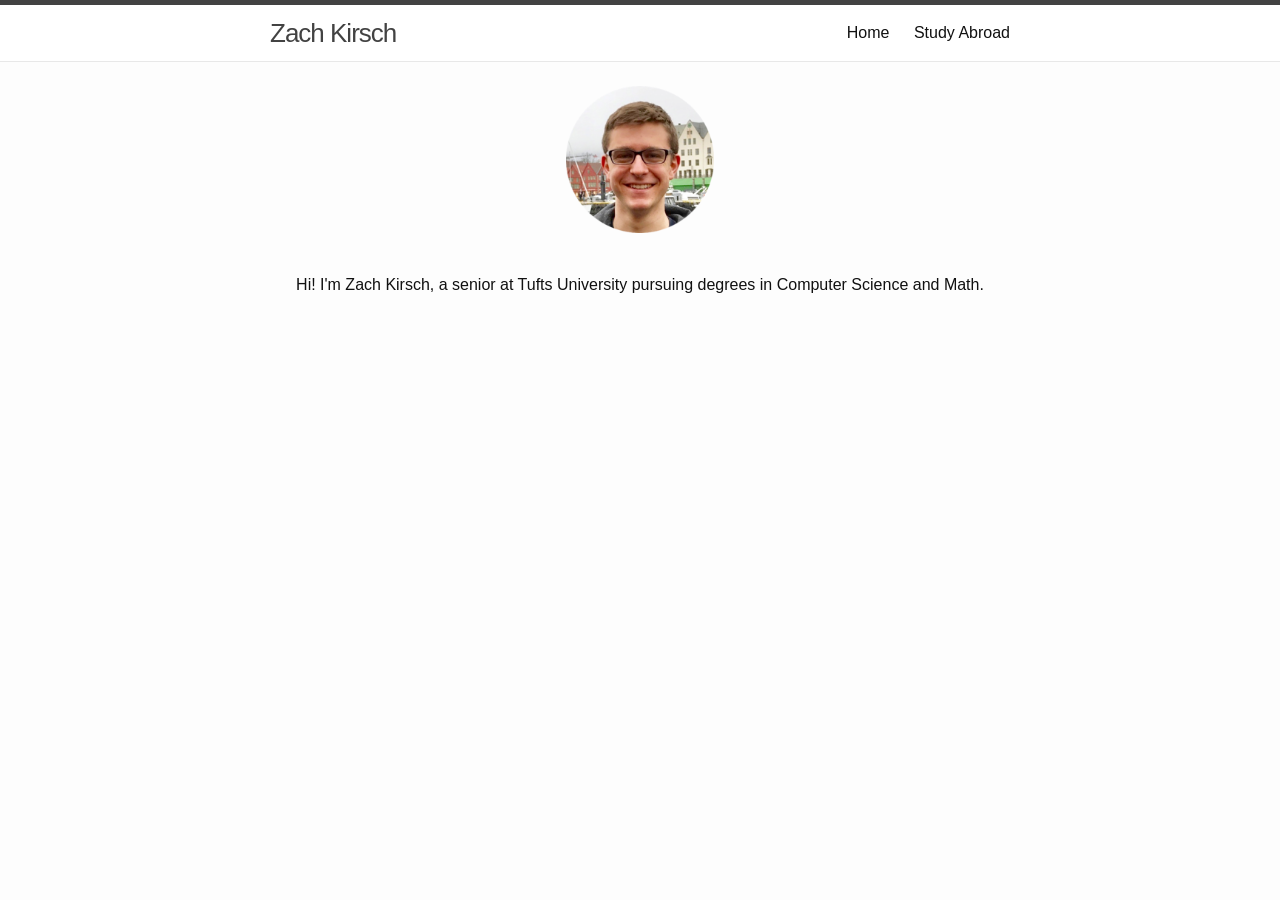
<file: index.html>
<!DOCTYPE html>
<html lang="en">

  <head>
  <meta charset="utf-8">
  <meta http-equiv="X-UA-Compatible" content="IE=edge">
  <meta name="viewport" content="width=device-width, initial-scale=1">

  <title>Zach Kirsch</title>
  <meta name="description" content="">

  <link rel="stylesheet" href="/assets/main.css">
  
  <link rel="canonical" href="http://zachkirsch.com/">
  <link rel="alternate" type="application/rss+xml" title="Zach Kirsch" href="/feed.xml">

  <link rel="shortcut icon" type="image/ico" href="/favicon.ico">

  
</head>


  <body>

    <header class="site-header" role="banner">

  <div class="wrapper">

    <a class="site-title" href="/">Zach Kirsch</a>

    <nav class="site-nav">
      <span class="menu-icon" onclick="void(0)">
        <svg viewBox="0 0 18 15" width="18px" height="15px">
          <path fill="#424242" d="M18,1.484c0,0.82-0.665,1.484-1.484,1.484H1.484C0.665,2.969,0,2.304,0,1.484l0,0C0,0.665,0.665,0,1.484,0 h15.031C17.335,0,18,0.665,18,1.484L18,1.484z"/>
          <path fill="#424242" d="M18,7.516C18,8.335,17.335,9,16.516,9H1.484C0.665,9,0,8.335,0,7.516l0,0c0-0.82,0.665-1.484,1.484-1.484 h15.031C17.335,6.031,18,6.696,18,7.516L18,7.516z"/>
          <path fill="#424242" d="M18,13.516C18,14.335,17.335,15,16.516,15H1.484C0.665,15,0,14.335,0,13.516l0,0 c0-0.82,0.665-1.484,1.484-1.484h15.031C17.335,12.031,18,12.696,18,13.516L18,13.516z"/>
        </svg>
      </span>

      <div class="trigger" onclick="void(0)">
        
        
          
        
          
        
          
        
          
          <a class="page-link" href="/">Home</a>
          
        
          
          <a class="page-link" href="/abroad/">Study Abroad</a>
          
        
        <!--
        <a class="page-link" href="/assets/zach-kirsch-resume.pdf" target="_blank">Resume</a>
        -->
      </div>
    </nav>

  </div>

</header>


    <main class="page-content" aria-label="Content">
      <div class="wrapper">
        <div id="home">

  <img id="profile" src="/assets/me.png" alt="profile">

  <p id="intro" class="center">
    Hi! I'm Zach Kirsch, a senior at Tufts University pursuing degrees in
    Computer Science and Math.
  </p>

</div>

      </div>
    </main>

    
      <script>
  (function(i,s,o,g,r,a,m){i['GoogleAnalyticsObject']=r;i[r]=i[r]||function(){
  (i[r].q=i[r].q||[]).push(arguments)},i[r].l=1*new Date();a=s.createElement(o),
  m=s.getElementsByTagName(o)[0];a.async=1;a.src=g;m.parentNode.insertBefore(a,m)
  })(window,document,'script','https://www.google-analytics.com/analytics.js','ga');

  ga('create', 'UA-64032257-1', 'auto');
  ga('send', 'pageview');

</script>

    
  </body>

  

</html>
</file>
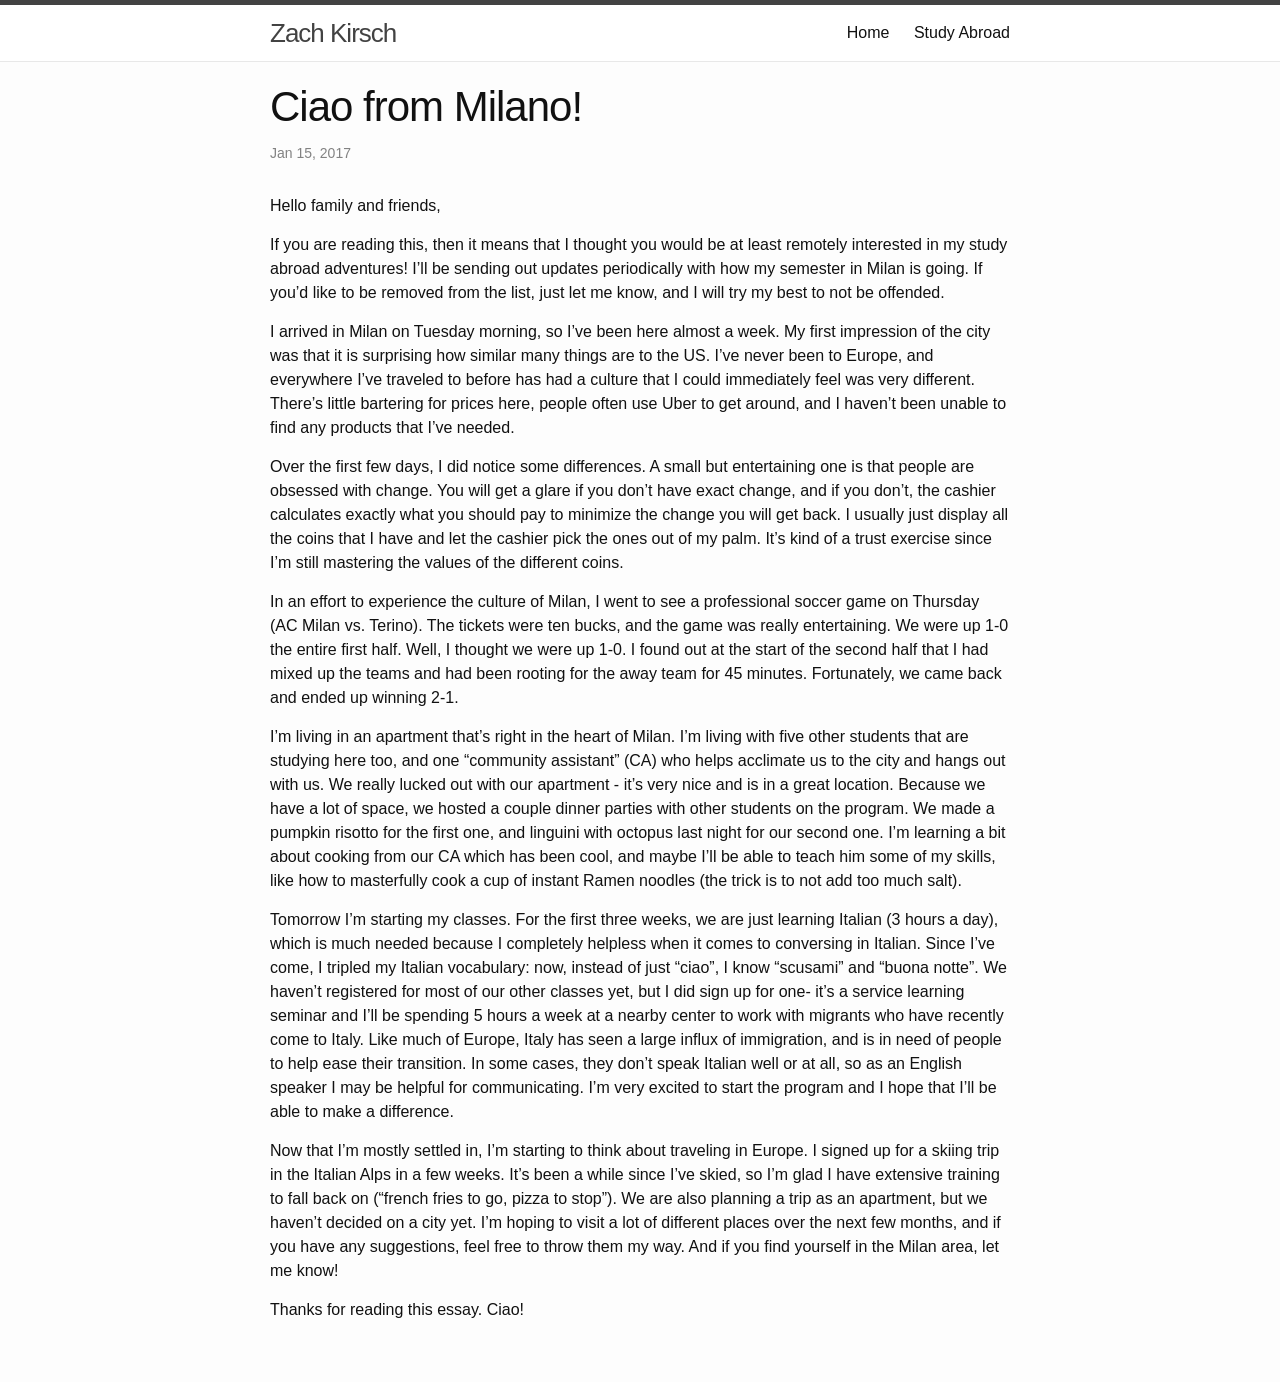
<file: abroad update/2017/01/15/ciao-from-milano.html>
<!DOCTYPE html>
<html lang="en">

  <head>
  <meta charset="utf-8">
  <meta http-equiv="X-UA-Compatible" content="IE=edge">
  <meta name="viewport" content="width=device-width, initial-scale=1">

  <title>Ciao from Milano!</title>
  <meta name="description" content="Hello family and friends,">

  <link rel="stylesheet" href="/assets/main.css">
  
  <link rel="canonical" href="http://zachkirsch.com/abroad%20update/2017/01/15/ciao-from-milano.html">
  <link rel="alternate" type="application/rss+xml" title="Zach Kirsch" href="/feed.xml">

  <link rel="shortcut icon" type="image/ico" href="/favicon.ico">

  
</head>


  <body>

    <header class="site-header" role="banner">

  <div class="wrapper">

    <a class="site-title" href="/">Zach Kirsch</a>

    <nav class="site-nav">
      <span class="menu-icon" onclick="void(0)">
        <svg viewBox="0 0 18 15" width="18px" height="15px">
          <path fill="#424242" d="M18,1.484c0,0.82-0.665,1.484-1.484,1.484H1.484C0.665,2.969,0,2.304,0,1.484l0,0C0,0.665,0.665,0,1.484,0 h15.031C17.335,0,18,0.665,18,1.484L18,1.484z"/>
          <path fill="#424242" d="M18,7.516C18,8.335,17.335,9,16.516,9H1.484C0.665,9,0,8.335,0,7.516l0,0c0-0.82,0.665-1.484,1.484-1.484 h15.031C17.335,6.031,18,6.696,18,7.516L18,7.516z"/>
          <path fill="#424242" d="M18,13.516C18,14.335,17.335,15,16.516,15H1.484C0.665,15,0,14.335,0,13.516l0,0 c0-0.82,0.665-1.484,1.484-1.484h15.031C17.335,12.031,18,12.696,18,13.516L18,13.516z"/>
        </svg>
      </span>

      <div class="trigger" onclick="void(0)">
        
        
          
        
          
        
          
        
          
          <a class="page-link" href="/">Home</a>
          
        
          
          <a class="page-link" href="/abroad/">Study Abroad</a>
          
        
        <!--
        <a class="page-link" href="/assets/zach-kirsch-resume.pdf" target="_blank">Resume</a>
        -->
      </div>
    </nav>

  </div>

</header>


    <main class="page-content" aria-label="Content">
      <div class="wrapper">
        <article class="post" itemscope itemtype="http://schema.org/BlogPosting">

  <header class="post-header">
    <h1 class="post-title" itemprop="name headline">Ciao from Milano!</h1>
    <p class="post-meta"><time datetime="2017-01-15T20:35:41-05:00" itemprop="datePublished">Jan 15, 2017</time></p>
  </header>

  <div class="post-content" itemprop="articleBody">
    <p>Hello family and friends,</p>

<p>If you are reading this, then it means that I thought you would be at least
remotely interested in my study abroad adventures! I’ll be sending out updates
periodically with how my semester in Milan is going. If you’d like to be
removed from the list, just let me know, and I will try my best to not be
offended.</p>

<p>I arrived in Milan on Tuesday morning, so I’ve been here almost a week. My
first impression of the city was that it is surprising how similar many things
are to the US. I’ve never been to Europe, and everywhere I’ve traveled to
before has had a culture that I could immediately feel was very different.
There’s little bartering for prices here, people often use Uber to get around,
and I haven’t been unable to find any products that I’ve needed.</p>

<p>Over the first few days, I did notice some differences. A small but
entertaining one is that people are obsessed with change. You will get a glare
if you don’t have exact change, and if you don’t, the cashier calculates
exactly what you should pay to minimize the change you will get back. I
usually just display all the coins that I have and let the cashier pick the
ones out of my palm. It’s kind of a trust exercise since I’m still mastering
the values of the different coins.</p>

<p>In an effort to experience the culture of Milan, I went to see a professional
soccer game on Thursday (AC Milan vs. Terino). The tickets were ten bucks, and
the game was really entertaining. We were up 1-0 the entire first half. Well,
I thought we were up 1-0. I found out at the start of the second half that I
had mixed up the teams and had been rooting for the away team for 45 minutes.
Fortunately, we came back and ended up winning 2-1.</p>

<p>I’m living in an apartment that’s right in the heart of Milan. I’m living with
five other students that are studying here too, and one “community
assistant” (CA) who helps acclimate us to the city and hangs out with us. We
really lucked out with our apartment - it’s very nice and is in a great
location. Because we have a lot of space, we hosted a couple dinner parties
with other students on the program. We made a pumpkin risotto for the first
one, and linguini with octopus last night for our second one. I’m learning a
bit about cooking from our CA which has been cool, and maybe I’ll be able to
teach him some of my skills, like how to masterfully cook a cup of instant
Ramen noodles (the trick is to not add too much salt).</p>

<p>Tomorrow I’m starting my classes. For the first three weeks, we are just
learning Italian (3 hours a day), which is much needed because I completely
helpless when it comes to conversing in Italian. Since I’ve come, I tripled my
Italian vocabulary: now, instead of just “ciao”, I know “scusami” and “buona
notte”. We haven’t registered for most of our other classes yet, but I did
sign up for one- it’s a service learning seminar and I’ll be spending 5 hours
a week at a nearby center to work with migrants who have recently come to
Italy. Like much of Europe, Italy has seen a large influx of immigration, and
is in need of people to help ease their transition. In some cases, they don’t
speak Italian well or at all, so as an English speaker I may be helpful for
communicating. I’m very excited to start the program and I hope that I’ll be
able to make a difference.</p>

<p>Now that I’m mostly settled in, I’m starting to think about traveling in
Europe. I signed up for a skiing trip in the Italian Alps in a few weeks. It’s
been a while since I’ve skied, so I’m glad I have extensive training to fall
back on (“french fries to go, pizza to stop”). We are also planning a trip as
an apartment, but we haven’t decided on a city yet. I’m hoping to visit a lot
of different places over the next few months, and if you have any suggestions,
feel free to throw them my way. And if you find yourself in the Milan area,
let me know!</p>

<p>Thanks for reading this essay. Ciao!</p>

  </div>

  
</article>

      </div>
    </main>

    
      <script>
  (function(i,s,o,g,r,a,m){i['GoogleAnalyticsObject']=r;i[r]=i[r]||function(){
  (i[r].q=i[r].q||[]).push(arguments)},i[r].l=1*new Date();a=s.createElement(o),
  m=s.getElementsByTagName(o)[0];a.async=1;a.src=g;m.parentNode.insertBefore(a,m)
  })(window,document,'script','https://www.google-analytics.com/analytics.js','ga');

  ga('create', 'UA-64032257-1', 'auto');
  ga('send', 'pageview');

</script>

    
  </body>

  

</html>
</file>
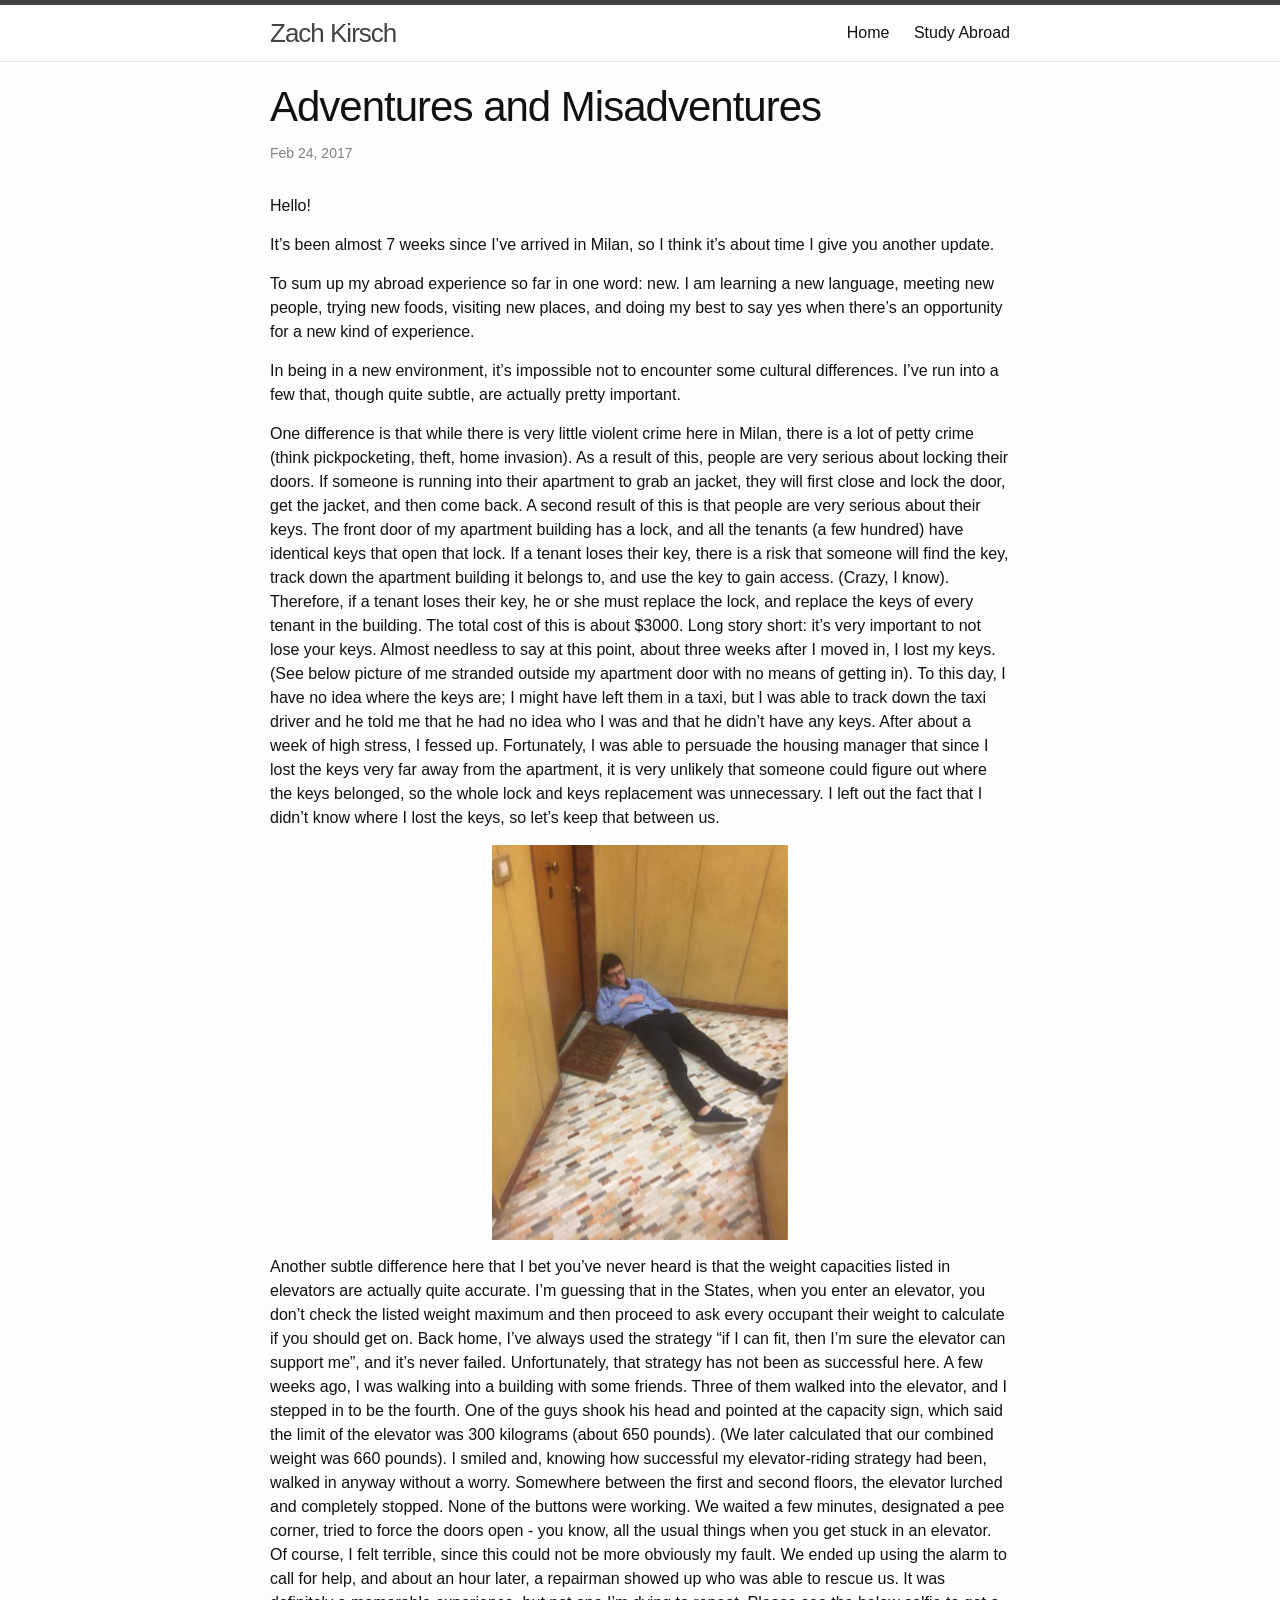
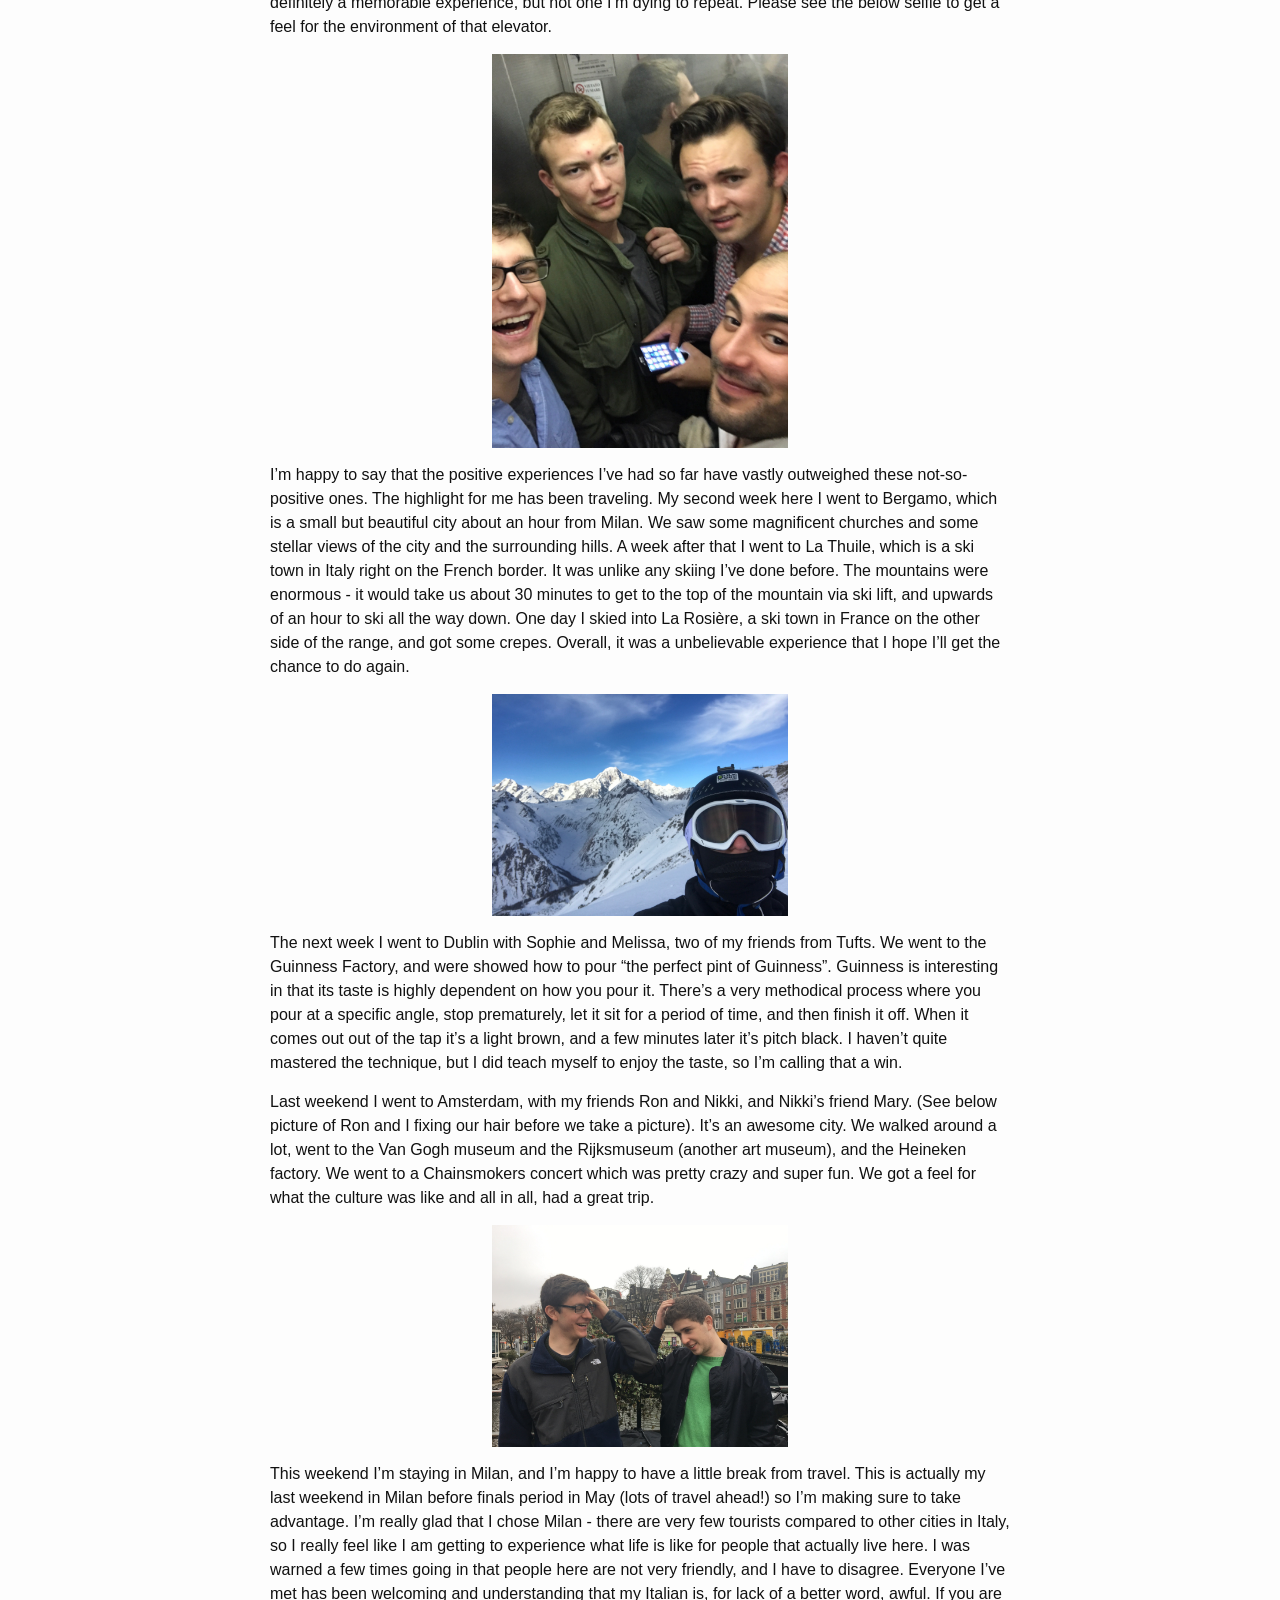
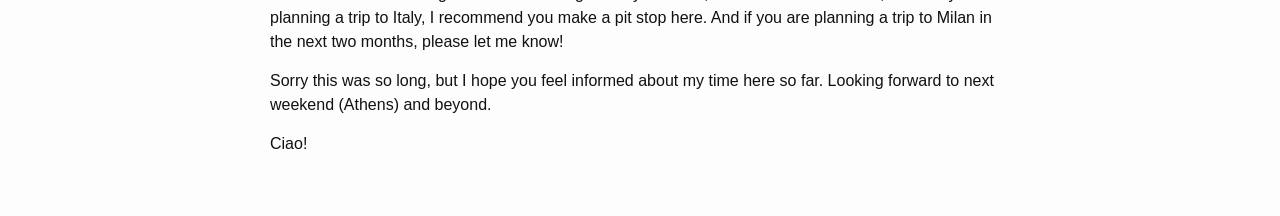
<file: abroad update/2017/02/24/adventures-and-misadventures.html>
<!DOCTYPE html>
<html lang="en">

  <head>
  <meta charset="utf-8">
  <meta http-equiv="X-UA-Compatible" content="IE=edge">
  <meta name="viewport" content="width=device-width, initial-scale=1">

  <title>Adventures and Misadventures</title>
  <meta name="description" content="Hello!">

  <link rel="stylesheet" href="/assets/main.css">
  
  <link rel="canonical" href="http://zachkirsch.com/abroad%20update/2017/02/24/adventures-and-misadventures.html">
  <link rel="alternate" type="application/rss+xml" title="Zach Kirsch" href="/feed.xml">

  <link rel="shortcut icon" type="image/ico" href="/favicon.ico">

  
</head>


  <body>

    <header class="site-header" role="banner">

  <div class="wrapper">

    <a class="site-title" href="/">Zach Kirsch</a>

    <nav class="site-nav">
      <span class="menu-icon" onclick="void(0)">
        <svg viewBox="0 0 18 15" width="18px" height="15px">
          <path fill="#424242" d="M18,1.484c0,0.82-0.665,1.484-1.484,1.484H1.484C0.665,2.969,0,2.304,0,1.484l0,0C0,0.665,0.665,0,1.484,0 h15.031C17.335,0,18,0.665,18,1.484L18,1.484z"/>
          <path fill="#424242" d="M18,7.516C18,8.335,17.335,9,16.516,9H1.484C0.665,9,0,8.335,0,7.516l0,0c0-0.82,0.665-1.484,1.484-1.484 h15.031C17.335,6.031,18,6.696,18,7.516L18,7.516z"/>
          <path fill="#424242" d="M18,13.516C18,14.335,17.335,15,16.516,15H1.484C0.665,15,0,14.335,0,13.516l0,0 c0-0.82,0.665-1.484,1.484-1.484h15.031C17.335,12.031,18,12.696,18,13.516L18,13.516z"/>
        </svg>
      </span>

      <div class="trigger" onclick="void(0)">
        
        
          
        
          
        
          
        
          
          <a class="page-link" href="/">Home</a>
          
        
          
          <a class="page-link" href="/abroad/">Study Abroad</a>
          
        
        <!--
        <a class="page-link" href="/assets/zach-kirsch-resume.pdf" target="_blank">Resume</a>
        -->
      </div>
    </nav>

  </div>

</header>


    <main class="page-content" aria-label="Content">
      <div class="wrapper">
        <article class="post" itemscope itemtype="http://schema.org/BlogPosting">

  <header class="post-header">
    <h1 class="post-title" itemprop="name headline">Adventures and Misadventures</h1>
    <p class="post-meta"><time datetime="2017-02-24T18:36:29-05:00" itemprop="datePublished">Feb 24, 2017</time></p>
  </header>

  <div class="post-content" itemprop="articleBody">
    <p>Hello!</p>

<p>It’s been almost 7 weeks since I’ve arrived in Milan, so I think it’s about
time I give you another update.</p>

<p>To sum up my abroad experience so far in one word: new. I am learning a new
language, meeting new people, trying new foods, visiting new places, and doing
my best to say yes when there’s an opportunity for a new kind of experience.</p>

<p>In being in a new environment, it’s impossible not to encounter some cultural
differences. I’ve run into a few that, though quite subtle, are actually pretty
important.</p>

<p>One difference is that while there is very little violent crime here in Milan,
there is a lot of petty crime (think pickpocketing, theft, home invasion). As a
result of this, people are very serious about locking their doors. If someone
is running into their apartment to grab an jacket, they will first close and
lock the door, get the jacket, and then come back. A second result of this is
that people are very serious about their keys. The front door of my apartment
building has a lock, and all the tenants (a few hundred) have identical keys
that open that lock. If a tenant loses their key, there is a risk that someone
will find the key, track down the apartment building it belongs to, and use the
key to gain access. (Crazy, I know). Therefore, if a tenant loses their key, he
or she must replace the lock, and replace the keys of every tenant in the
building. The total cost of this is about $3000. Long story short: it’s very
important to not lose your keys. Almost needless to say at this point, about
three weeks after I moved in, I lost my keys. (See below picture of me
stranded outside my apartment door with no means of getting in). To this day, I
have no idea where the keys are; I might have left them in a taxi, but I was
able to track down the taxi driver and he told me that he had no idea who I was
and that he didn’t have any keys. After about a week of high stress, I fessed
up. Fortunately, I was able to persuade the housing manager that since I lost
the keys very far away from the apartment, it is very unlikely that someone
could figure out where the keys belonged, so the whole lock and keys
replacement was unnecessary. I left out the fact that I didn’t know where I
lost the keys, so let’s keep that between us.</p>

<p><img src="/assets/blog/img/1 - Keyless in Milan.jpg" alt="Keyless in Milan" /></p>

<p>Another subtle difference here that I bet you’ve never heard is that the weight
capacities listed in elevators are actually quite accurate. I’m guessing that
in the States, when you enter an elevator, you don’t check the listed weight
maximum and then proceed to ask every occupant their weight to calculate if you
should get on. Back home, I’ve always used the strategy “if I can fit, then I’m
sure the elevator can support me”, and it’s never failed. Unfortunately, that
strategy has not been as successful here. A few weeks ago, I was walking into a
building with some friends. Three of them walked into the elevator, and I
stepped in to be the fourth. One of the guys shook his head and pointed at the
capacity sign, which said the limit of the elevator was 300 kilograms (about
650 pounds). (We later calculated that our combined weight was 660 pounds). I
smiled and, knowing how successful my elevator-riding strategy had been, walked
in anyway without a worry. Somewhere between the first and second floors, the
elevator lurched and completely stopped. None of the buttons were working. We
waited a few minutes, designated a pee corner, tried to force the doors open -
you know, all the usual things when you get stuck in an elevator. Of course, I
felt terrible, since this could not be more obviously my fault. We ended up
using the alarm to call for help, and about an hour later, a repairman showed
up who was able to rescue us. It was definitely a memorable experience, but not
one I’m dying to repeat. Please see the below selfie to get a feel for the
environment of that elevator.</p>

<p><img src="/assets/blog/img/2 - A happy group in the elevator.jpg" alt="A happy group in the elevator" /></p>

<p>I’m happy to say that the positive experiences I’ve had so far have vastly
outweighed these not-so-positive ones. The highlight for me has been traveling.
My second week here I went to Bergamo, which is a small but beautiful city
about an hour from Milan. We saw some magnificent churches and some stellar
views of the city and the surrounding hills. A week after that I went to La
Thuile, which is a ski town in Italy right on the French border. It was unlike
any skiing I’ve done before. The mountains were enormous - it would take us
about 30 minutes to get to the top of the mountain via ski lift, and upwards of
an hour to ski all the way down. One day I skied into La Rosière, a ski town in
France on the other side of the range, and got some crepes. Overall, it was a
unbelievable experience that I hope I’ll get the chance to do again.</p>

<p><img src="/assets/blog/img/3 - That's me in the picture I swear.jpg" alt="That's me in the picture I swear" /></p>

<p>The next week I went to Dublin with Sophie and Melissa, two of my friends from
Tufts. We went to the Guinness Factory, and were showed how to pour “the
perfect pint of Guinness”. Guinness is interesting in that its taste is highly
dependent on how you pour it. There’s a very methodical process where you pour
at a specific angle, stop prematurely, let it sit for a period of time, and
then finish it off. When it comes out out of the tap it’s a light brown, and a
few minutes later it’s pitch black. I haven’t quite mastered the technique, but
I did teach myself to enjoy the taste, so I’m calling that a win.</p>

<p>Last weekend I went to Amsterdam, with my friends Ron and Nikki, and Nikki’s
friend Mary. (See below picture of Ron and I fixing our hair before we take
a picture). It’s an awesome city. We walked around a lot, went to the Van Gogh
museum and the Rijksmuseum (another art museum), and the Heineken factory. We
went to a Chainsmokers concert which was pretty crazy and super fun. We got a
feel for what the culture was like and all in all, had a great trip.</p>

<p><img src="/assets/blog/img/4 - Pre-shot hair check.jpg" alt="Pre-shot hair check" /></p>

<p>This weekend I’m staying in Milan, and I’m happy to have a little break from
travel. This is actually my last weekend in Milan before finals period in May
(lots of travel ahead!) so I’m making sure to take advantage. I’m really glad
that I chose Milan - there are very few tourists compared to other cities in
Italy, so I really feel like I am getting to experience what life is like for
people that actually live here. I was warned a few times going in that people
here are not very friendly, and I have to disagree. Everyone I’ve met has been
welcoming and understanding that my Italian is, for lack of a better word,
awful. If you are planning a trip to Italy, I recommend you make a pit stop
here. And if you are planning a trip to Milan in the next two months, please
let me know!</p>

<p>Sorry this was so long, but I hope you feel informed about my time here so far.
Looking forward to next weekend (Athens) and beyond.</p>

<p>Ciao!</p>

  </div>

  
</article>

      </div>
    </main>

    
      <script>
  (function(i,s,o,g,r,a,m){i['GoogleAnalyticsObject']=r;i[r]=i[r]||function(){
  (i[r].q=i[r].q||[]).push(arguments)},i[r].l=1*new Date();a=s.createElement(o),
  m=s.getElementsByTagName(o)[0];a.async=1;a.src=g;m.parentNode.insertBefore(a,m)
  })(window,document,'script','https://www.google-analytics.com/analytics.js','ga');

  ga('create', 'UA-64032257-1', 'auto');
  ga('send', 'pageview');

</script>

    
  </body>

  

</html>
</file>
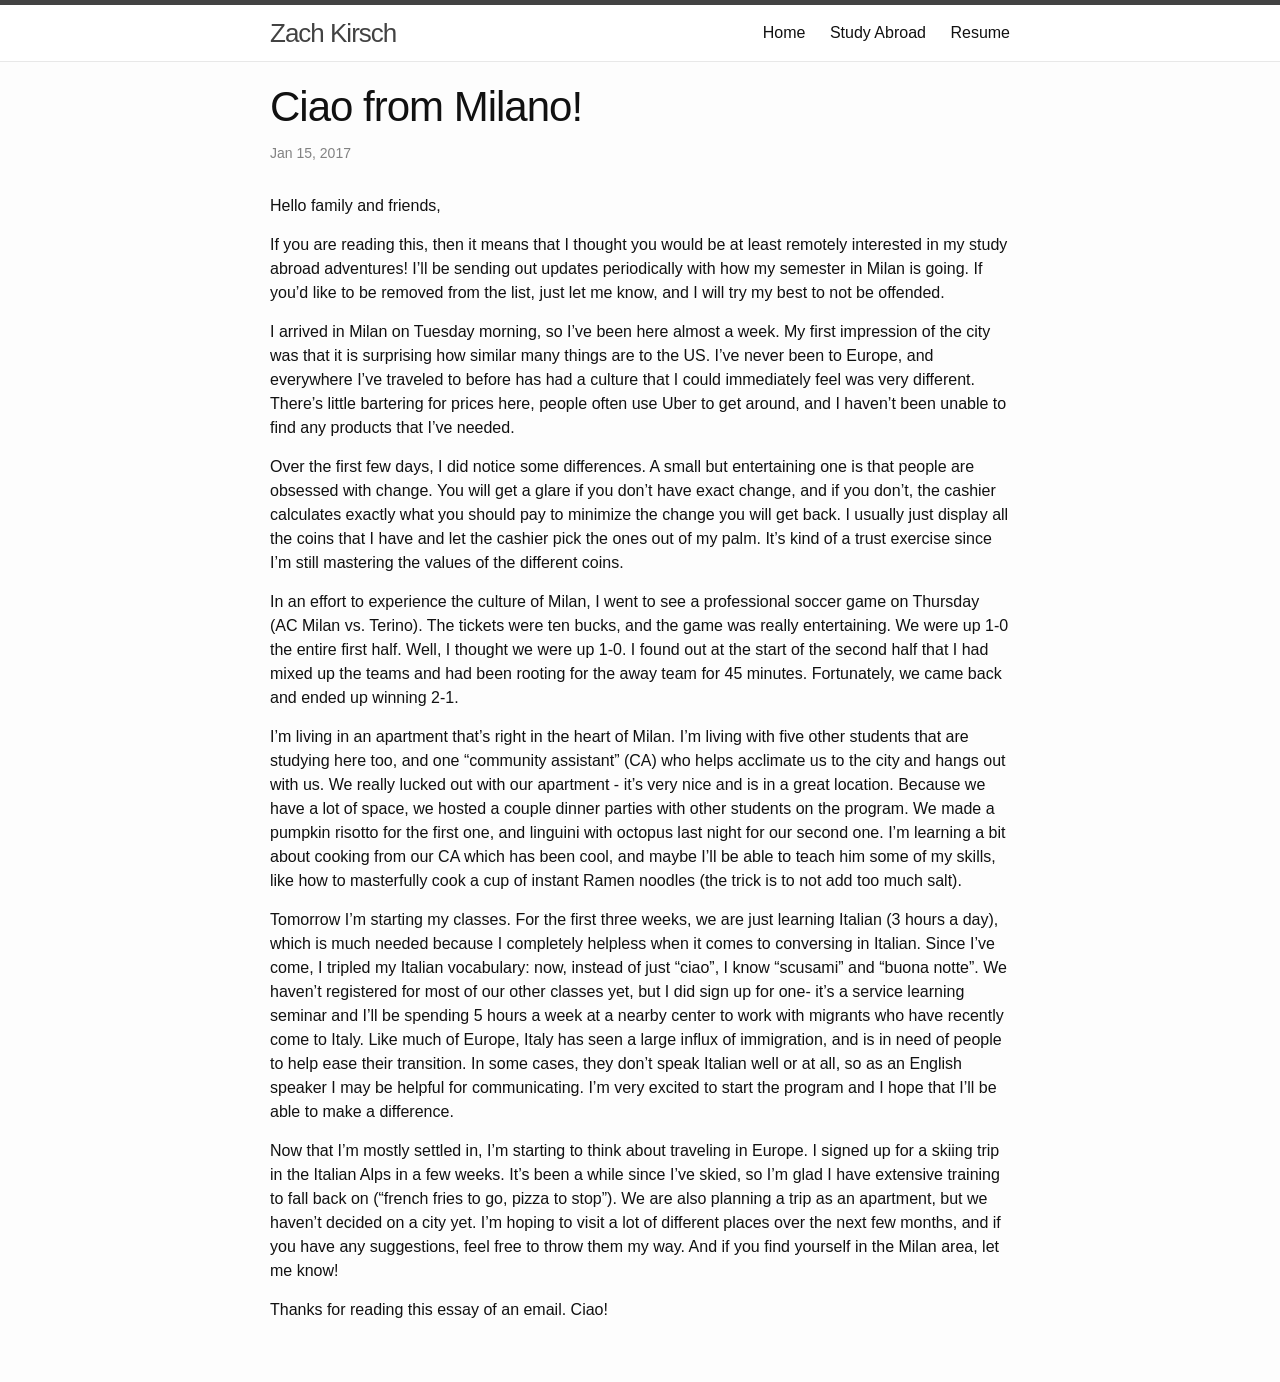
<file: e-list/2017/01/15/ciao-from-milano.html>
<!DOCTYPE html>
<html lang="en">

  <head>
  <meta charset="utf-8">
  <meta http-equiv="X-UA-Compatible" content="IE=edge">
  <meta name="viewport" content="width=device-width, initial-scale=1">

  <title>Ciao from Milano!</title>
  <meta name="description" content="Hello family and friends,">

  <link rel="stylesheet" href="/assets/main.css">
  
  <link rel="canonical" href="http://zachkirsch.com/e-list/2017/01/15/ciao-from-milano.html">
  <link rel="alternate" type="application/rss+xml" title="Zach Kirsch" href="/feed.xml">

  <link rel="shortcut icon" type="image/ico" href="/favicon.ico">

  
</head>


  <body>

    <header class="site-header" role="banner">

  <div class="wrapper">

    <a class="site-title" href="/">Zach Kirsch</a>

    <nav class="site-nav">
      <span class="menu-icon" onclick="void(0)">
        <svg viewBox="0 0 18 15" width="18px" height="15px">
          <path fill="#424242" d="M18,1.484c0,0.82-0.665,1.484-1.484,1.484H1.484C0.665,2.969,0,2.304,0,1.484l0,0C0,0.665,0.665,0,1.484,0 h15.031C17.335,0,18,0.665,18,1.484L18,1.484z"/>
          <path fill="#424242" d="M18,7.516C18,8.335,17.335,9,16.516,9H1.484C0.665,9,0,8.335,0,7.516l0,0c0-0.82,0.665-1.484,1.484-1.484 h15.031C17.335,6.031,18,6.696,18,7.516L18,7.516z"/>
          <path fill="#424242" d="M18,13.516C18,14.335,17.335,15,16.516,15H1.484C0.665,15,0,14.335,0,13.516l0,0 c0-0.82,0.665-1.484,1.484-1.484h15.031C17.335,12.031,18,12.696,18,13.516L18,13.516z"/>
        </svg>
      </span>

      <div class="trigger" onclick="void(0)">
        
        
          
        
          
        
          
        
          
          <a class="page-link" href="/">Home</a>
          
        
          
          <a class="page-link" href="/abroad/">Study Abroad</a>
          
        
        <a class="page-link" href="/assets/zach-kirsch-resume.pdf" target="_blank">Resume</a>
      </div>
    </nav>

  </div>

</header>


    <main class="page-content" aria-label="Content">
      <div class="wrapper">
        <article class="post" itemscope itemtype="http://schema.org/BlogPosting">

  <header class="post-header">
    <h1 class="post-title" itemprop="name headline">Ciao from Milano!</h1>
    <p class="post-meta"><time datetime="2017-01-15T20:35:41-05:00" itemprop="datePublished">Jan 15, 2017</time></p>
  </header>

  <div class="post-content" itemprop="articleBody">
    <p>Hello family and friends,</p>

<p>If you are reading this, then it means that I thought you would be at least
remotely interested in my study abroad adventures! I’ll be sending out updates
periodically with how my semester in Milan is going. If you’d like to be
removed from the list, just let me know, and I will try my best to not be
offended.</p>

<p>I arrived in Milan on Tuesday morning, so I’ve been here almost a week. My
first impression of the city was that it is surprising how similar many things
are to the US. I’ve never been to Europe, and everywhere I’ve traveled to
before has had a culture that I could immediately feel was very different.
There’s little bartering for prices here, people often use Uber to get around,
and I haven’t been unable to find any products that I’ve needed.</p>

<p>Over the first few days, I did notice some differences. A small but
entertaining one is that people are obsessed with change. You will get a glare
if you don’t have exact change, and if you don’t, the cashier calculates
exactly what you should pay to minimize the change you will get back. I
usually just display all the coins that I have and let the cashier pick the
ones out of my palm. It’s kind of a trust exercise since I’m still mastering
the values of the different coins.</p>

<p>In an effort to experience the culture of Milan, I went to see a professional
soccer game on Thursday (AC Milan vs. Terino). The tickets were ten bucks, and
the game was really entertaining. We were up 1-0 the entire first half. Well,
I thought we were up 1-0. I found out at the start of the second half that I
had mixed up the teams and had been rooting for the away team for 45 minutes.
Fortunately, we came back and ended up winning 2-1.</p>

<p>I’m living in an apartment that’s right in the heart of Milan. I’m living with
five other students that are studying here too, and one “community
assistant” (CA) who helps acclimate us to the city and hangs out with us. We
really lucked out with our apartment - it’s very nice and is in a great
location. Because we have a lot of space, we hosted a couple dinner parties
with other students on the program. We made a pumpkin risotto for the first
one, and linguini with octopus last night for our second one. I’m learning a
bit about cooking from our CA which has been cool, and maybe I’ll be able to
teach him some of my skills, like how to masterfully cook a cup of instant
Ramen noodles (the trick is to not add too much salt).</p>

<p>Tomorrow I’m starting my classes. For the first three weeks, we are just
learning Italian (3 hours a day), which is much needed because I completely
helpless when it comes to conversing in Italian. Since I’ve come, I tripled my
Italian vocabulary: now, instead of just “ciao”, I know “scusami” and “buona
notte”. We haven’t registered for most of our other classes yet, but I did
sign up for one- it’s a service learning seminar and I’ll be spending 5 hours
a week at a nearby center to work with migrants who have recently come to
Italy. Like much of Europe, Italy has seen a large influx of immigration, and
is in need of people to help ease their transition. In some cases, they don’t
speak Italian well or at all, so as an English speaker I may be helpful for
communicating. I’m very excited to start the program and I hope that I’ll be
able to make a difference.</p>

<p>Now that I’m mostly settled in, I’m starting to think about traveling in
Europe. I signed up for a skiing trip in the Italian Alps in a few weeks. It’s
been a while since I’ve skied, so I’m glad I have extensive training to fall
back on (“french fries to go, pizza to stop”). We are also planning a trip as
an apartment, but we haven’t decided on a city yet. I’m hoping to visit a lot
of different places over the next few months, and if you have any suggestions,
feel free to throw them my way. And if you find yourself in the Milan area,
let me know!</p>

<p>Thanks for reading this essay of an email. Ciao!</p>

  </div>

  
</article>

      </div>
    </main>

    
      <script>
  (function(i,s,o,g,r,a,m){i['GoogleAnalyticsObject']=r;i[r]=i[r]||function(){
  (i[r].q=i[r].q||[]).push(arguments)},i[r].l=1*new Date();a=s.createElement(o),
  m=s.getElementsByTagName(o)[0];a.async=1;a.src=g;m.parentNode.insertBefore(a,m)
  })(window,document,'script','https://www.google-analytics.com/analytics.js','ga');

  ga('create', 'UA-64032257-1', 'auto');
  ga('send', 'pageview');

</script>

    
  </body>

  

</html>
</file>
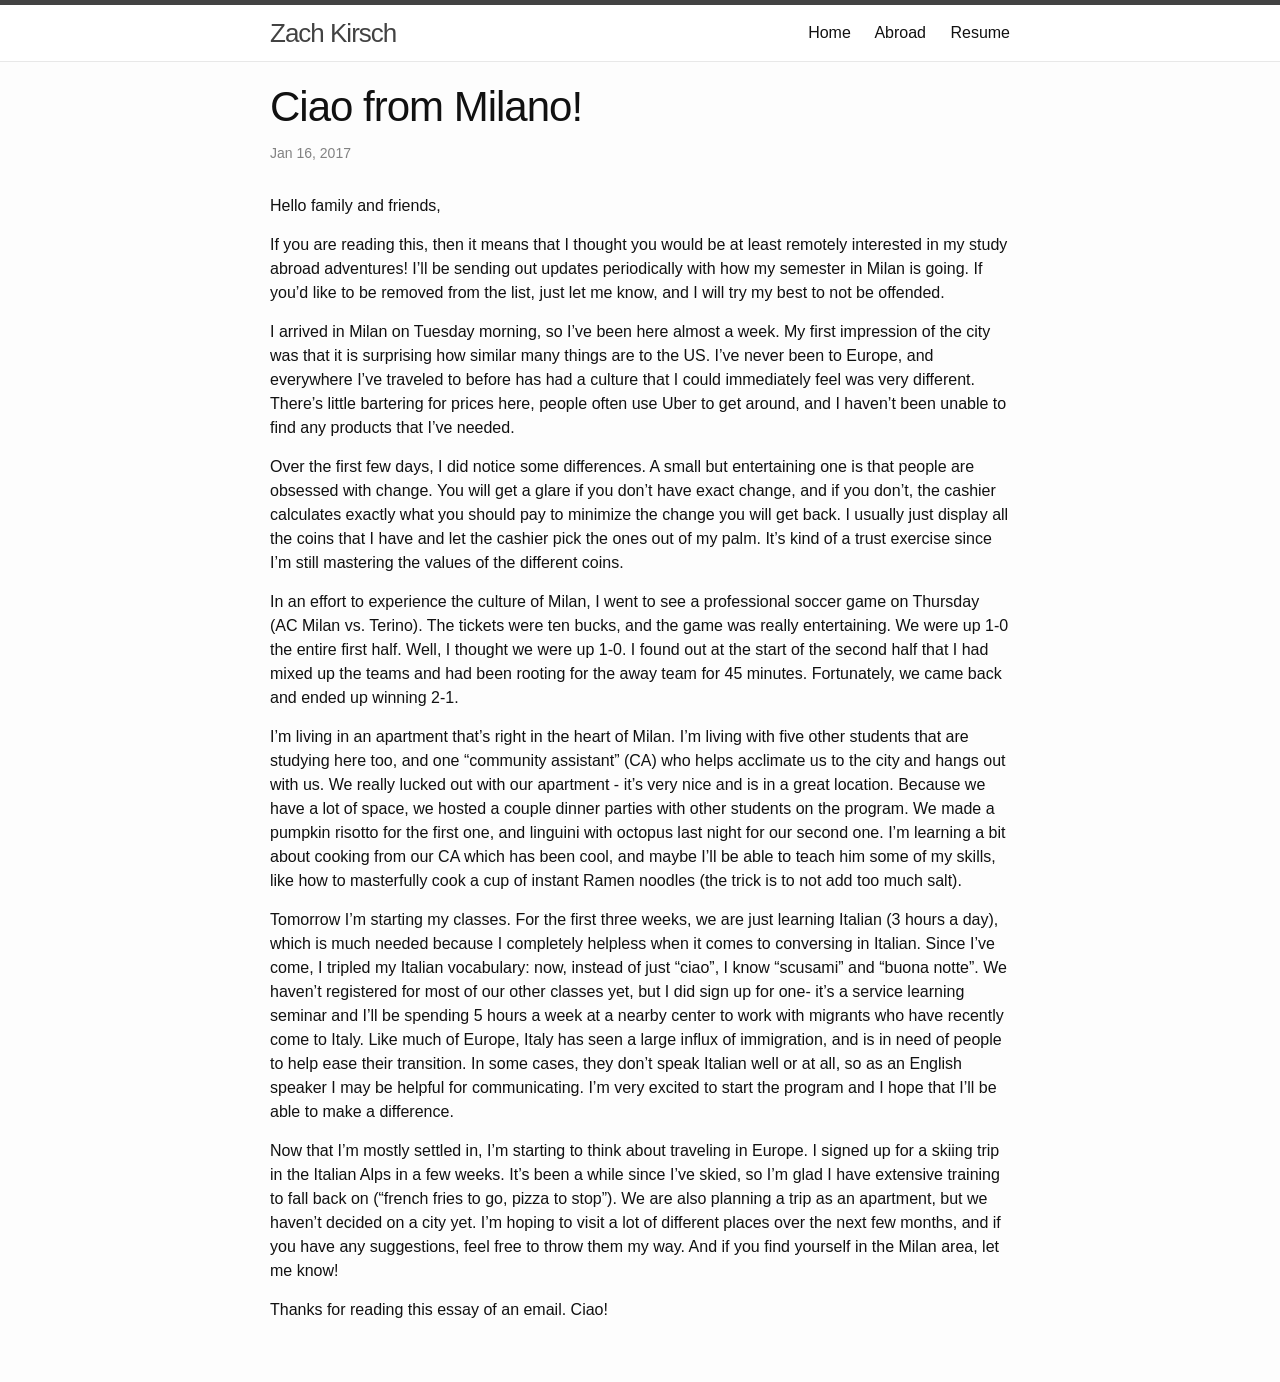
<file: e-list/2017/01/16/ciao-from-milano.html>
<!DOCTYPE html>
<html lang="en">

  <head>
  <meta charset="utf-8">
  <meta http-equiv="X-UA-Compatible" content="IE=edge">
  <meta name="viewport" content="width=device-width, initial-scale=1">

  <title>Ciao from Milano!</title>
  <meta name="description" content="Hello family and friends,">

  <link rel="stylesheet" href="/assets/main.css">
  
  <link rel="canonical" href="http://zachkirsch.com/e-list/2017/01/16/ciao-from-milano.html">
  <link rel="alternate" type="application/rss+xml" title="Zach Kirsch" href="/feed.xml">

  <link rel="shortcut icon" type="image/ico" href="/favicon.ico">

  
</head>


  <body>

    <header class="site-header" role="banner">

  <div class="wrapper">

    <a class="site-title" href="/">Zach Kirsch</a>

    <nav class="site-nav">
      <span class="menu-icon" onclick="void(0)">
        <svg viewBox="0 0 18 15" width="18px" height="15px">
          <path fill="#424242" d="M18,1.484c0,0.82-0.665,1.484-1.484,1.484H1.484C0.665,2.969,0,2.304,0,1.484l0,0C0,0.665,0.665,0,1.484,0 h15.031C17.335,0,18,0.665,18,1.484L18,1.484z"/>
          <path fill="#424242" d="M18,7.516C18,8.335,17.335,9,16.516,9H1.484C0.665,9,0,8.335,0,7.516l0,0c0-0.82,0.665-1.484,1.484-1.484 h15.031C17.335,6.031,18,6.696,18,7.516L18,7.516z"/>
          <path fill="#424242" d="M18,13.516C18,14.335,17.335,15,16.516,15H1.484C0.665,15,0,14.335,0,13.516l0,0 c0-0.82,0.665-1.484,1.484-1.484h15.031C17.335,12.031,18,12.696,18,13.516L18,13.516z"/>
        </svg>
      </span>

      <div class="trigger" onclick="void(0)">
        
        
          
        
          
        
          
        
          
          <a class="page-link" href="/">Home</a>
          
        
          
          <a class="page-link" href="/abroad/">Abroad</a>
          
        
        <a class="page-link" href="/assets/zach-kirsch-resume.pdf" target="_blank">Resume</a>
      </div>
    </nav>

  </div>

</header>


    <main class="page-content" aria-label="Content">
      <div class="wrapper">
        <article class="post" itemscope itemtype="http://schema.org/BlogPosting">

  <header class="post-header">
    <h1 class="post-title" itemprop="name headline">Ciao from Milano!</h1>
    <p class="post-meta"><time datetime="2017-01-16T02:35:41+01:00" itemprop="datePublished">Jan 16, 2017</time></p>
  </header>

  <div class="post-content" itemprop="articleBody">
    <p>Hello family and friends,</p>

<p>If you are reading this, then it means that I thought you would be at least
remotely interested in my study abroad adventures! I’ll be sending out updates
periodically with how my semester in Milan is going. If you’d like to be
removed from the list, just let me know, and I will try my best to not be
offended.</p>

<p>I arrived in Milan on Tuesday morning, so I’ve been here almost a week. My
first impression of the city was that it is surprising how similar many things
are to the US. I’ve never been to Europe, and everywhere I’ve traveled to
before has had a culture that I could immediately feel was very different.
There’s little bartering for prices here, people often use Uber to get around,
and I haven’t been unable to find any products that I’ve needed.</p>

<p>Over the first few days, I did notice some differences. A small but
entertaining one is that people are obsessed with change. You will get a glare
if you don’t have exact change, and if you don’t, the cashier calculates
exactly what you should pay to minimize the change you will get back. I
usually just display all the coins that I have and let the cashier pick the
ones out of my palm. It’s kind of a trust exercise since I’m still mastering
the values of the different coins.</p>

<p>In an effort to experience the culture of Milan, I went to see a professional
soccer game on Thursday (AC Milan vs. Terino). The tickets were ten bucks, and
the game was really entertaining. We were up 1-0 the entire first half. Well,
I thought we were up 1-0. I found out at the start of the second half that I
had mixed up the teams and had been rooting for the away team for 45 minutes.
Fortunately, we came back and ended up winning 2-1.</p>

<p>I’m living in an apartment that’s right in the heart of Milan. I’m living with
five other students that are studying here too, and one “community
assistant” (CA) who helps acclimate us to the city and hangs out with us. We
really lucked out with our apartment - it’s very nice and is in a great
location. Because we have a lot of space, we hosted a couple dinner parties
with other students on the program. We made a pumpkin risotto for the first
one, and linguini with octopus last night for our second one. I’m learning a
bit about cooking from our CA which has been cool, and maybe I’ll be able to
teach him some of my skills, like how to masterfully cook a cup of instant
Ramen noodles (the trick is to not add too much salt).</p>

<p>Tomorrow I’m starting my classes. For the first three weeks, we are just
learning Italian (3 hours a day), which is much needed because I completely
helpless when it comes to conversing in Italian. Since I’ve come, I tripled my
Italian vocabulary: now, instead of just “ciao”, I know “scusami” and “buona
notte”. We haven’t registered for most of our other classes yet, but I did
sign up for one- it’s a service learning seminar and I’ll be spending 5 hours
a week at a nearby center to work with migrants who have recently come to
Italy. Like much of Europe, Italy has seen a large influx of immigration, and
is in need of people to help ease their transition. In some cases, they don’t
speak Italian well or at all, so as an English speaker I may be helpful for
communicating. I’m very excited to start the program and I hope that I’ll be
able to make a difference.</p>

<p>Now that I’m mostly settled in, I’m starting to think about traveling in
Europe. I signed up for a skiing trip in the Italian Alps in a few weeks. It’s
been a while since I’ve skied, so I’m glad I have extensive training to fall
back on (“french fries to go, pizza to stop”). We are also planning a trip as
an apartment, but we haven’t decided on a city yet. I’m hoping to visit a lot
of different places over the next few months, and if you have any suggestions,
feel free to throw them my way. And if you find yourself in the Milan area,
let me know!</p>

<p>Thanks for reading this essay of an email. Ciao!</p>

  </div>

  
</article>

      </div>
    </main>

    
      <script>
  (function(i,s,o,g,r,a,m){i['GoogleAnalyticsObject']=r;i[r]=i[r]||function(){
  (i[r].q=i[r].q||[]).push(arguments)},i[r].l=1*new Date();a=s.createElement(o),
  m=s.getElementsByTagName(o)[0];a.async=1;a.src=g;m.parentNode.insertBefore(a,m)
  })(window,document,'script','https://www.google-analytics.com/analytics.js','ga');

  ga('create', 'UA-64032257-1', 'auto');
  ga('send', 'pageview');

</script>

    
  </body>

  

</html>
</file>
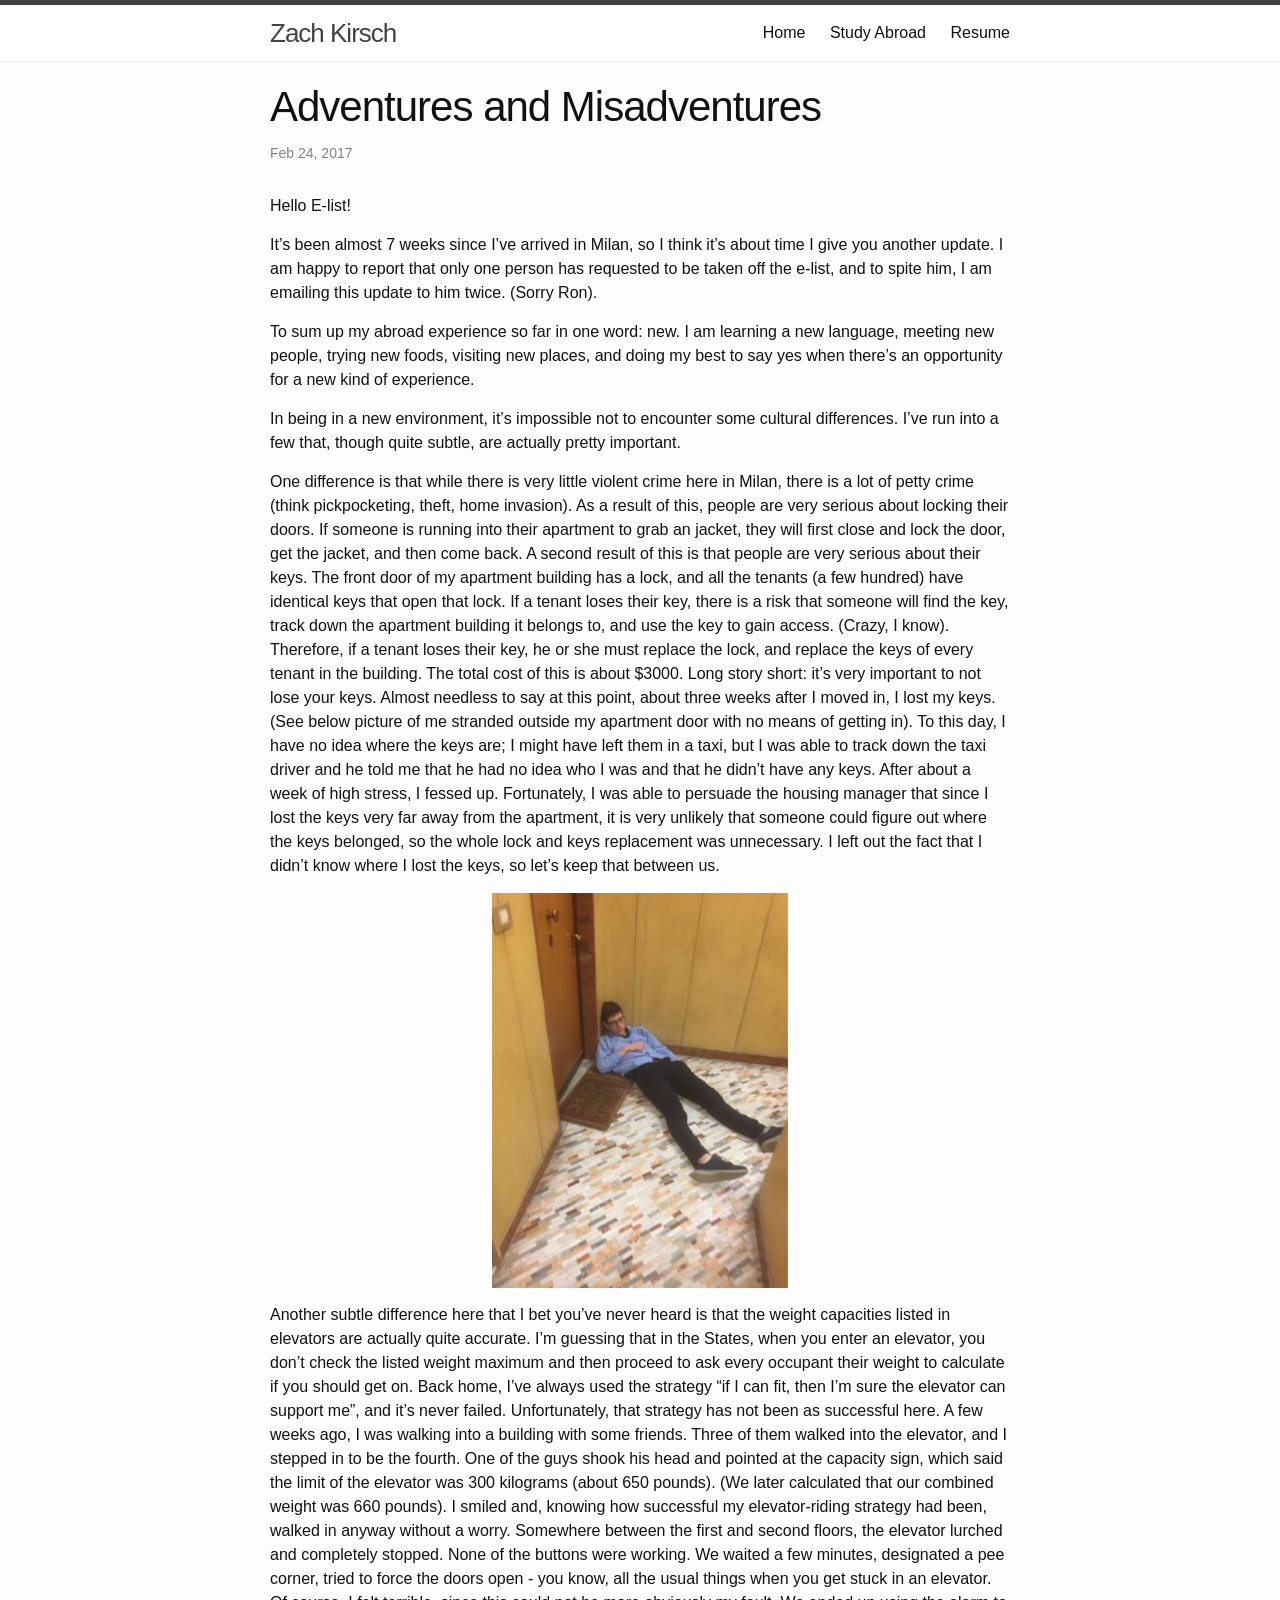
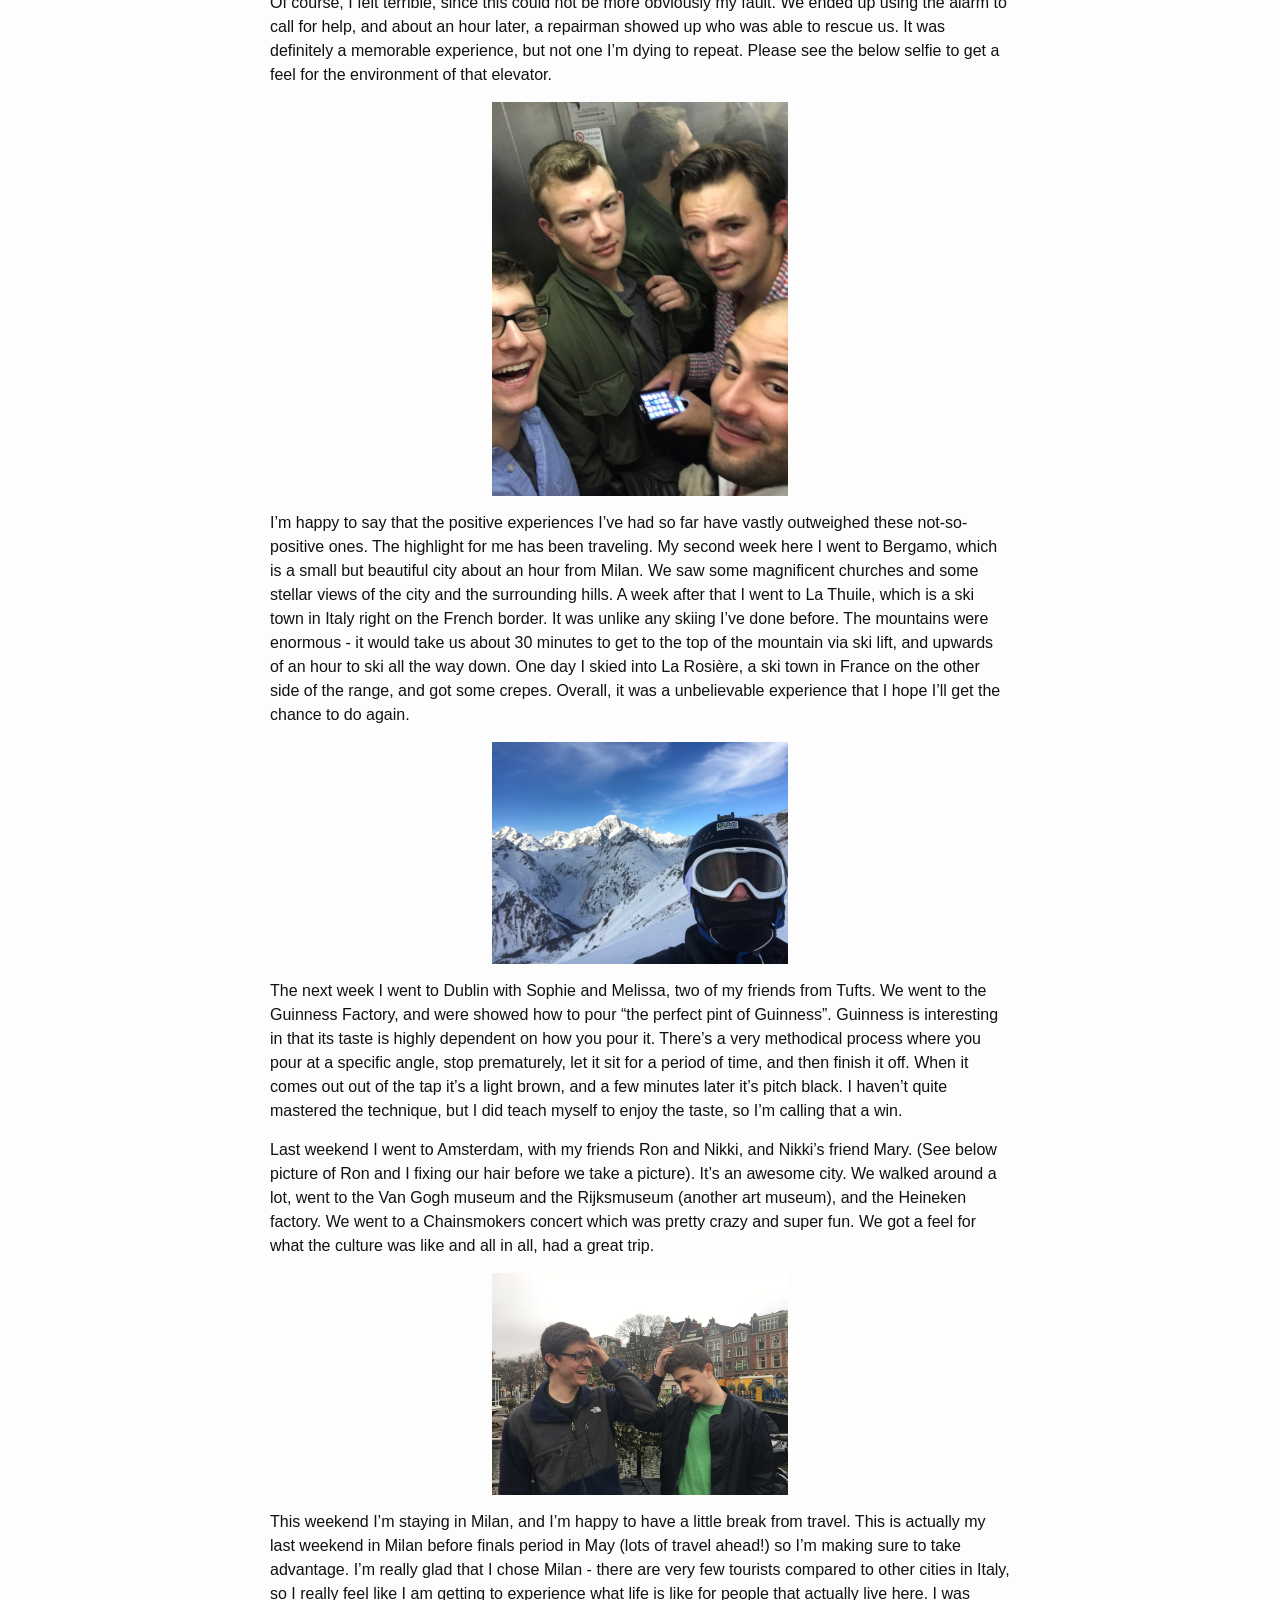
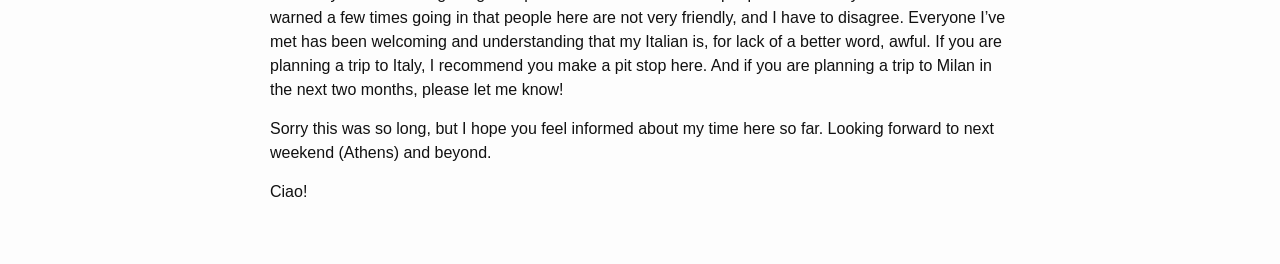
<file: e-list/2017/02/24/adventures-and-misadventures.html>
<!DOCTYPE html>
<html lang="en">

  <head>
  <meta charset="utf-8">
  <meta http-equiv="X-UA-Compatible" content="IE=edge">
  <meta name="viewport" content="width=device-width, initial-scale=1">

  <title>Adventures and Misadventures</title>
  <meta name="description" content="Hello E-list!">

  <link rel="stylesheet" href="/assets/main.css">
  
  <link rel="canonical" href="http://zachkirsch.com/e-list/2017/02/24/adventures-and-misadventures.html">
  <link rel="alternate" type="application/rss+xml" title="Zach Kirsch" href="/feed.xml">

  <link rel="shortcut icon" type="image/ico" href="/favicon.ico">

  
</head>


  <body>

    <header class="site-header" role="banner">

  <div class="wrapper">

    <a class="site-title" href="/">Zach Kirsch</a>

    <nav class="site-nav">
      <span class="menu-icon" onclick="void(0)">
        <svg viewBox="0 0 18 15" width="18px" height="15px">
          <path fill="#424242" d="M18,1.484c0,0.82-0.665,1.484-1.484,1.484H1.484C0.665,2.969,0,2.304,0,1.484l0,0C0,0.665,0.665,0,1.484,0 h15.031C17.335,0,18,0.665,18,1.484L18,1.484z"/>
          <path fill="#424242" d="M18,7.516C18,8.335,17.335,9,16.516,9H1.484C0.665,9,0,8.335,0,7.516l0,0c0-0.82,0.665-1.484,1.484-1.484 h15.031C17.335,6.031,18,6.696,18,7.516L18,7.516z"/>
          <path fill="#424242" d="M18,13.516C18,14.335,17.335,15,16.516,15H1.484C0.665,15,0,14.335,0,13.516l0,0 c0-0.82,0.665-1.484,1.484-1.484h15.031C17.335,12.031,18,12.696,18,13.516L18,13.516z"/>
        </svg>
      </span>

      <div class="trigger" onclick="void(0)">
        
        
          
        
          
        
          
        
          
          <a class="page-link" href="/">Home</a>
          
        
          
          <a class="page-link" href="/abroad/">Study Abroad</a>
          
        
        <a class="page-link" href="/assets/zach-kirsch-resume.pdf" target="_blank">Resume</a>
      </div>
    </nav>

  </div>

</header>


    <main class="page-content" aria-label="Content">
      <div class="wrapper">
        <article class="post" itemscope itemtype="http://schema.org/BlogPosting">

  <header class="post-header">
    <h1 class="post-title" itemprop="name headline">Adventures and Misadventures</h1>
    <p class="post-meta"><time datetime="2017-02-24T18:36:29-05:00" itemprop="datePublished">Feb 24, 2017</time></p>
  </header>

  <div class="post-content" itemprop="articleBody">
    <p>Hello E-list!</p>

<p>It’s been almost 7 weeks since I’ve arrived in Milan, so I think it’s about
time I give you another update. I am happy to report that only one person has
requested to be taken off the e-list, and to spite him, I am emailing this
update to him twice. (Sorry Ron).</p>

<p>To sum up my abroad experience so far in one word: new. I am learning a new
language, meeting new people, trying new foods, visiting new places, and doing
my best to say yes when there’s an opportunity for a new kind of experience.</p>

<p>In being in a new environment, it’s impossible not to encounter some cultural
differences. I’ve run into a few that, though quite subtle, are actually pretty
important.</p>

<p>One difference is that while there is very little violent crime here in Milan,
there is a lot of petty crime (think pickpocketing, theft, home invasion). As a
result of this, people are very serious about locking their doors. If someone
is running into their apartment to grab an jacket, they will first close and
lock the door, get the jacket, and then come back. A second result of this is
that people are very serious about their keys. The front door of my apartment
building has a lock, and all the tenants (a few hundred) have identical keys
that open that lock. If a tenant loses their key, there is a risk that someone
will find the key, track down the apartment building it belongs to, and use the
key to gain access. (Crazy, I know). Therefore, if a tenant loses their key, he
or she must replace the lock, and replace the keys of every tenant in the
building. The total cost of this is about $3000. Long story short: it’s very
important to not lose your keys. Almost needless to say at this point, about
three weeks after I moved in, I lost my keys. (See below picture of me
stranded outside my apartment door with no means of getting in). To this day, I
have no idea where the keys are; I might have left them in a taxi, but I was
able to track down the taxi driver and he told me that he had no idea who I was
and that he didn’t have any keys. After about a week of high stress, I fessed
up. Fortunately, I was able to persuade the housing manager that since I lost
the keys very far away from the apartment, it is very unlikely that someone
could figure out where the keys belonged, so the whole lock and keys
replacement was unnecessary. I left out the fact that I didn’t know where I
lost the keys, so let’s keep that between us.</p>

<p><img src="/assets/blog/img/1 - Keyless in Milan.jpg" alt="Keyless in Milan" /></p>

<p>Another subtle difference here that I bet you’ve never heard is that the weight
capacities listed in elevators are actually quite accurate. I’m guessing that
in the States, when you enter an elevator, you don’t check the listed weight
maximum and then proceed to ask every occupant their weight to calculate if you
should get on. Back home, I’ve always used the strategy “if I can fit, then I’m
sure the elevator can support me”, and it’s never failed. Unfortunately, that
strategy has not been as successful here. A few weeks ago, I was walking into a
building with some friends. Three of them walked into the elevator, and I
stepped in to be the fourth. One of the guys shook his head and pointed at the
capacity sign, which said the limit of the elevator was 300 kilograms (about
650 pounds). (We later calculated that our combined weight was 660 pounds). I
smiled and, knowing how successful my elevator-riding strategy had been, walked
in anyway without a worry. Somewhere between the first and second floors, the
elevator lurched and completely stopped. None of the buttons were working. We
waited a few minutes, designated a pee corner, tried to force the doors open -
you know, all the usual things when you get stuck in an elevator. Of course, I
felt terrible, since this could not be more obviously my fault. We ended up
using the alarm to call for help, and about an hour later, a repairman showed
up who was able to rescue us. It was definitely a memorable experience, but not
one I’m dying to repeat. Please see the below selfie to get a feel for the
environment of that elevator.</p>

<p><img src="/assets/blog/img/2 - A happy group in the elevator.jpg" alt="A happy group in the elevator" /></p>

<p>I’m happy to say that the positive experiences I’ve had so far have vastly
outweighed these not-so-positive ones. The highlight for me has been traveling.
My second week here I went to Bergamo, which is a small but beautiful city
about an hour from Milan. We saw some magnificent churches and some stellar
views of the city and the surrounding hills. A week after that I went to La
Thuile, which is a ski town in Italy right on the French border. It was unlike
any skiing I’ve done before. The mountains were enormous - it would take us
about 30 minutes to get to the top of the mountain via ski lift, and upwards of
an hour to ski all the way down. One day I skied into La Rosière, a ski town in
France on the other side of the range, and got some crepes. Overall, it was a
unbelievable experience that I hope I’ll get the chance to do again.</p>

<p><img src="/assets/blog/img/3 - That's me in the picture I swear.jpg" alt="That's me in the picture I swear" /></p>

<p>The next week I went to Dublin with Sophie and Melissa, two of my friends from
Tufts. We went to the Guinness Factory, and were showed how to pour “the
perfect pint of Guinness”. Guinness is interesting in that its taste is highly
dependent on how you pour it. There’s a very methodical process where you pour
at a specific angle, stop prematurely, let it sit for a period of time, and
then finish it off. When it comes out out of the tap it’s a light brown, and a
few minutes later it’s pitch black. I haven’t quite mastered the technique, but
I did teach myself to enjoy the taste, so I’m calling that a win.</p>

<p>Last weekend I went to Amsterdam, with my friends Ron and Nikki, and Nikki’s
friend Mary. (See below picture of Ron and I fixing our hair before we take
a picture). It’s an awesome city. We walked around a lot, went to the Van Gogh
museum and the Rijksmuseum (another art museum), and the Heineken factory. We
went to a Chainsmokers concert which was pretty crazy and super fun. We got a
feel for what the culture was like and all in all, had a great trip.</p>

<p><img src="/assets/blog/img/4 - Pre-shot hair check.jpg" alt="Pre-shot hair check" /></p>

<p>This weekend I’m staying in Milan, and I’m happy to have a little break from
travel. This is actually my last weekend in Milan before finals period in May
(lots of travel ahead!) so I’m making sure to take advantage. I’m really glad
that I chose Milan - there are very few tourists compared to other cities in
Italy, so I really feel like I am getting to experience what life is like for
people that actually live here. I was warned a few times going in that people
here are not very friendly, and I have to disagree. Everyone I’ve met has been
welcoming and understanding that my Italian is, for lack of a better word,
awful. If you are planning a trip to Italy, I recommend you make a pit stop
here. And if you are planning a trip to Milan in the next two months, please
let me know!</p>

<p>Sorry this was so long, but I hope you feel informed about my time here so far.
Looking forward to next weekend (Athens) and beyond.</p>

<p>Ciao!</p>

  </div>

  
</article>

      </div>
    </main>

    
      <script>
  (function(i,s,o,g,r,a,m){i['GoogleAnalyticsObject']=r;i[r]=i[r]||function(){
  (i[r].q=i[r].q||[]).push(arguments)},i[r].l=1*new Date();a=s.createElement(o),
  m=s.getElementsByTagName(o)[0];a.async=1;a.src=g;m.parentNode.insertBefore(a,m)
  })(window,document,'script','https://www.google-analytics.com/analytics.js','ga');

  ga('create', 'UA-64032257-1', 'auto');
  ga('send', 'pageview');

</script>

    
  </body>

  

</html>
</file>
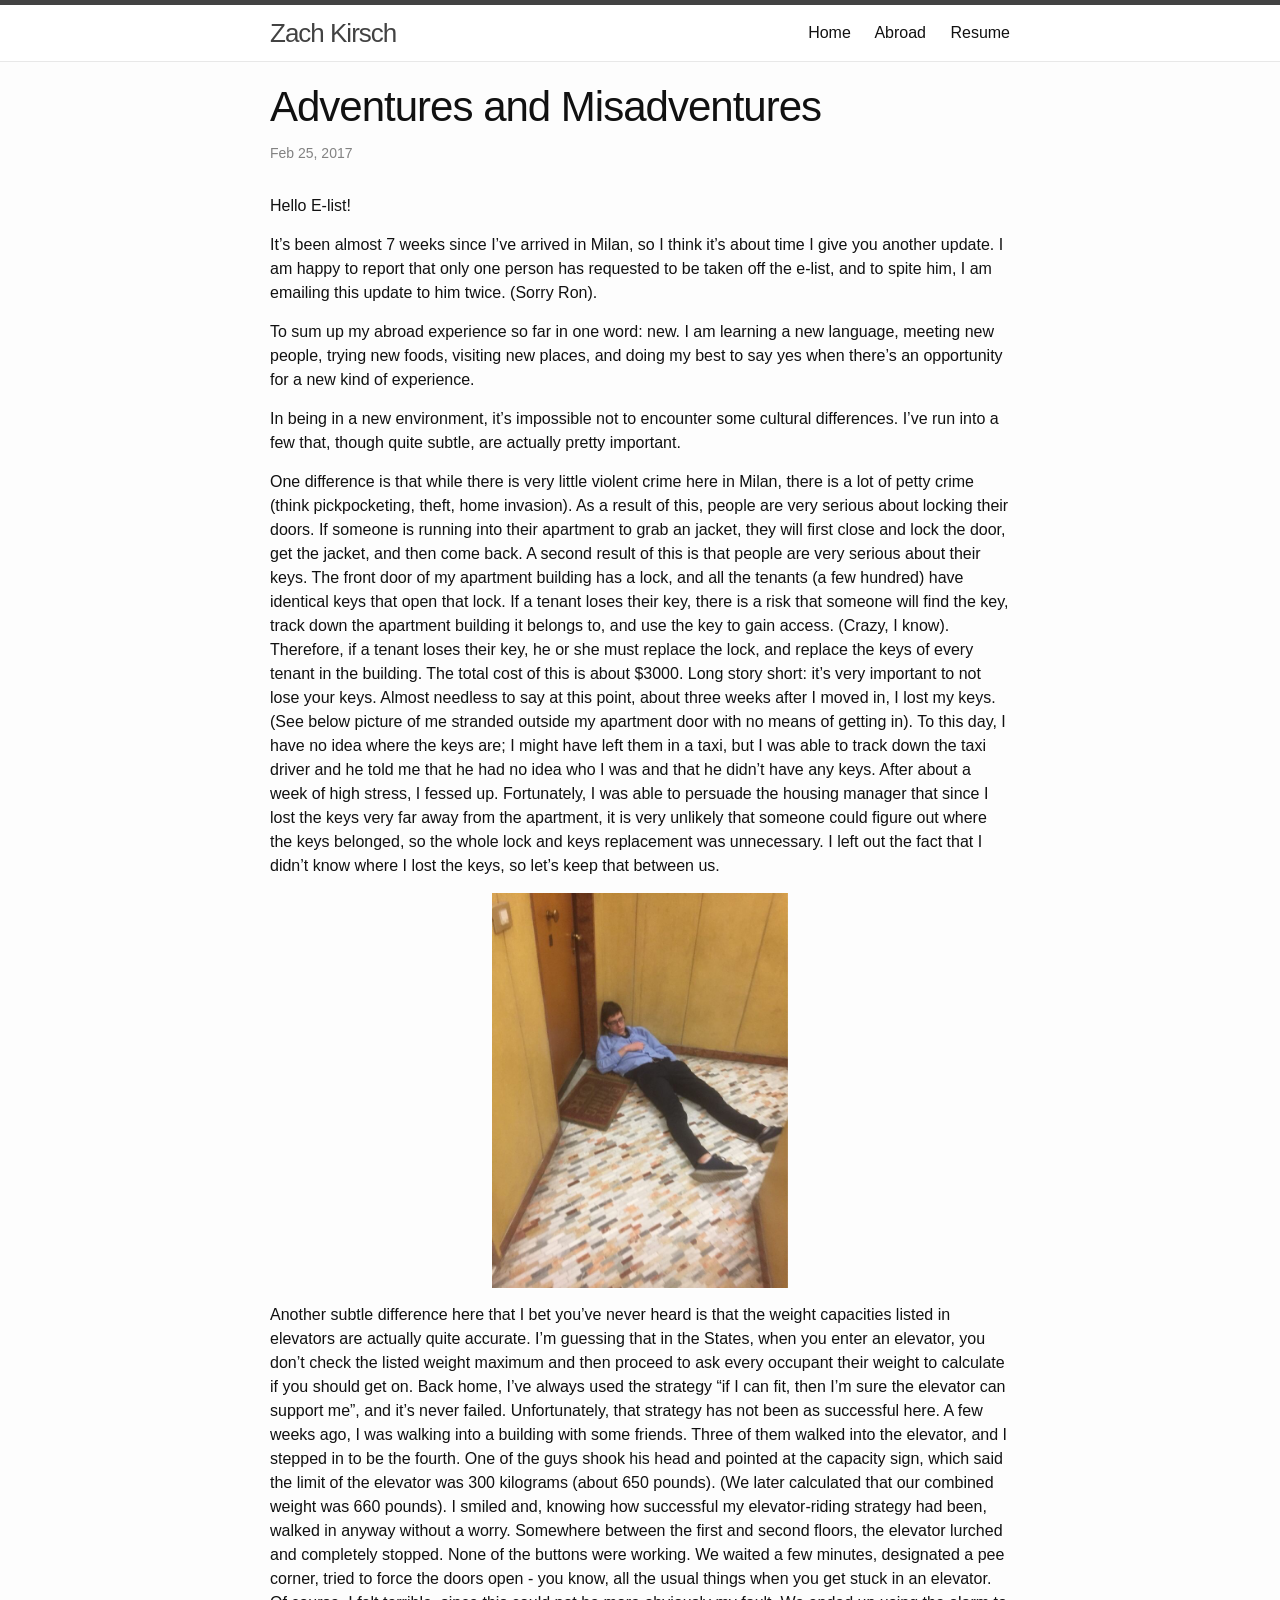
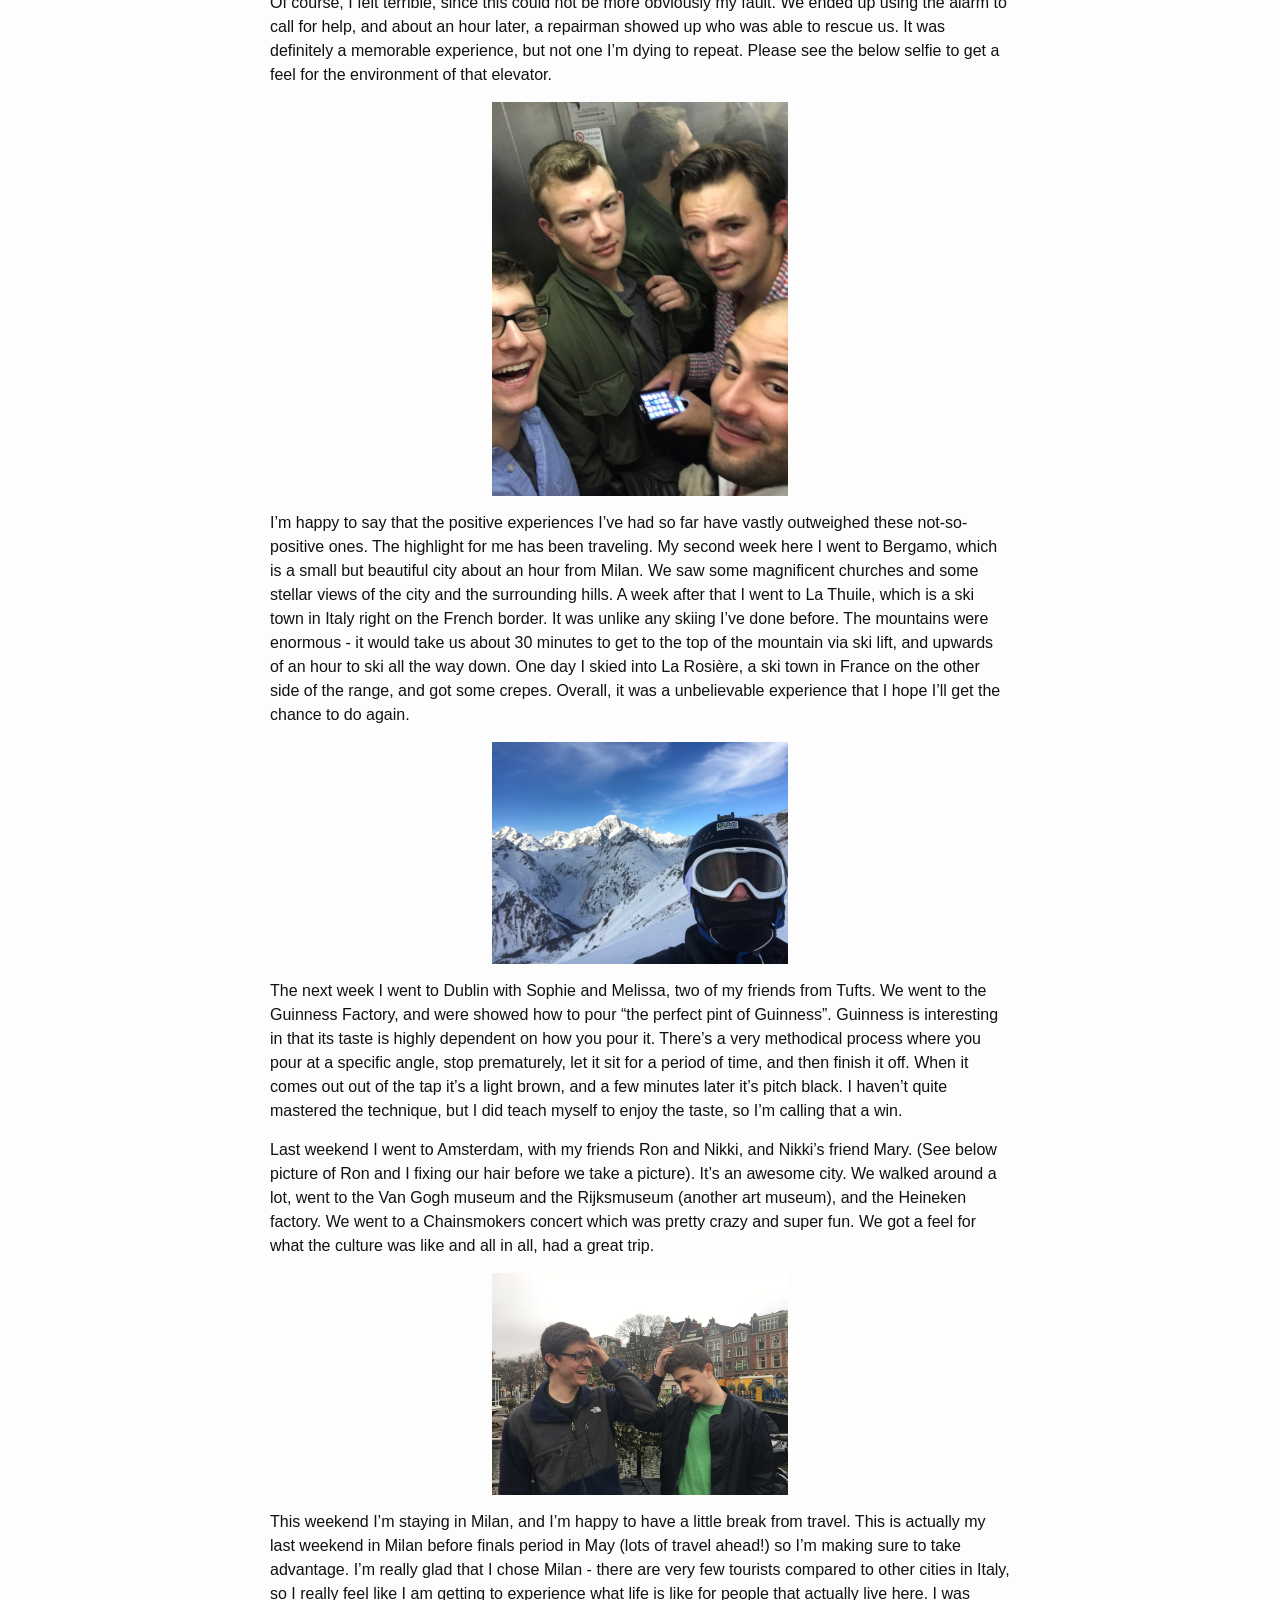
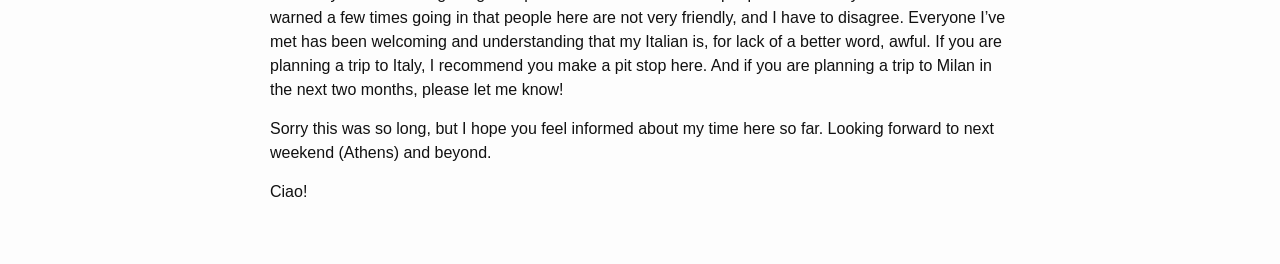
<file: e-list/2017/02/25/adventures-and-misadventures.html>
<!DOCTYPE html>
<html lang="en">

  <head>
  <meta charset="utf-8">
  <meta http-equiv="X-UA-Compatible" content="IE=edge">
  <meta name="viewport" content="width=device-width, initial-scale=1">

  <title>Adventures and Misadventures</title>
  <meta name="description" content="Hello E-list!">

  <link rel="stylesheet" href="/assets/main.css">
  
  <link rel="canonical" href="http://zachkirsch.com/e-list/2017/02/25/adventures-and-misadventures.html">
  <link rel="alternate" type="application/rss+xml" title="Zach Kirsch" href="/feed.xml">

  <link rel="shortcut icon" type="image/ico" href="/favicon.ico">

  
</head>


  <body>

    <header class="site-header" role="banner">

  <div class="wrapper">

    <a class="site-title" href="/">Zach Kirsch</a>

    <nav class="site-nav">
      <span class="menu-icon" onclick="void(0)">
        <svg viewBox="0 0 18 15" width="18px" height="15px">
          <path fill="#424242" d="M18,1.484c0,0.82-0.665,1.484-1.484,1.484H1.484C0.665,2.969,0,2.304,0,1.484l0,0C0,0.665,0.665,0,1.484,0 h15.031C17.335,0,18,0.665,18,1.484L18,1.484z"/>
          <path fill="#424242" d="M18,7.516C18,8.335,17.335,9,16.516,9H1.484C0.665,9,0,8.335,0,7.516l0,0c0-0.82,0.665-1.484,1.484-1.484 h15.031C17.335,6.031,18,6.696,18,7.516L18,7.516z"/>
          <path fill="#424242" d="M18,13.516C18,14.335,17.335,15,16.516,15H1.484C0.665,15,0,14.335,0,13.516l0,0 c0-0.82,0.665-1.484,1.484-1.484h15.031C17.335,12.031,18,12.696,18,13.516L18,13.516z"/>
        </svg>
      </span>

      <div class="trigger" onclick="void(0)">
        
        
          
        
          
        
          
        
          
          <a class="page-link" href="/">Home</a>
          
        
          
          <a class="page-link" href="/abroad/">Abroad</a>
          
        
        <a class="page-link" href="/assets/zach-kirsch-resume.pdf" target="_blank">Resume</a>
      </div>
    </nav>

  </div>

</header>


    <main class="page-content" aria-label="Content">
      <div class="wrapper">
        <article class="post" itemscope itemtype="http://schema.org/BlogPosting">

  <header class="post-header">
    <h1 class="post-title" itemprop="name headline">Adventures and Misadventures</h1>
    <p class="post-meta"><time datetime="2017-02-25T00:36:29+01:00" itemprop="datePublished">Feb 25, 2017</time></p>
  </header>

  <div class="post-content" itemprop="articleBody">
    <p>Hello E-list!</p>

<p>It’s been almost 7 weeks since I’ve arrived in Milan, so I think it’s about
time I give you another update. I am happy to report that only one person has
requested to be taken off the e-list, and to spite him, I am emailing this
update to him twice. (Sorry Ron).</p>

<p>To sum up my abroad experience so far in one word: new. I am learning a new
language, meeting new people, trying new foods, visiting new places, and doing
my best to say yes when there’s an opportunity for a new kind of experience.</p>

<p>In being in a new environment, it’s impossible not to encounter some cultural
differences. I’ve run into a few that, though quite subtle, are actually pretty
important.</p>

<p>One difference is that while there is very little violent crime here in Milan,
there is a lot of petty crime (think pickpocketing, theft, home invasion). As a
result of this, people are very serious about locking their doors. If someone
is running into their apartment to grab an jacket, they will first close and
lock the door, get the jacket, and then come back. A second result of this is
that people are very serious about their keys. The front door of my apartment
building has a lock, and all the tenants (a few hundred) have identical keys
that open that lock. If a tenant loses their key, there is a risk that someone
will find the key, track down the apartment building it belongs to, and use the
key to gain access. (Crazy, I know). Therefore, if a tenant loses their key, he
or she must replace the lock, and replace the keys of every tenant in the
building. The total cost of this is about $3000. Long story short: it’s very
important to not lose your keys. Almost needless to say at this point, about
three weeks after I moved in, I lost my keys. (See below picture of me
stranded outside my apartment door with no means of getting in). To this day, I
have no idea where the keys are; I might have left them in a taxi, but I was
able to track down the taxi driver and he told me that he had no idea who I was
and that he didn’t have any keys. After about a week of high stress, I fessed
up. Fortunately, I was able to persuade the housing manager that since I lost
the keys very far away from the apartment, it is very unlikely that someone
could figure out where the keys belonged, so the whole lock and keys
replacement was unnecessary. I left out the fact that I didn’t know where I
lost the keys, so let’s keep that between us.</p>

<p><img src="/assets/blog/img/1 - Keyless in Milan.jpg" alt="Keyless in Milan" /></p>

<p>Another subtle difference here that I bet you’ve never heard is that the weight
capacities listed in elevators are actually quite accurate. I’m guessing that
in the States, when you enter an elevator, you don’t check the listed weight
maximum and then proceed to ask every occupant their weight to calculate if you
should get on. Back home, I’ve always used the strategy “if I can fit, then I’m
sure the elevator can support me”, and it’s never failed. Unfortunately, that
strategy has not been as successful here. A few weeks ago, I was walking into a
building with some friends. Three of them walked into the elevator, and I
stepped in to be the fourth. One of the guys shook his head and pointed at the
capacity sign, which said the limit of the elevator was 300 kilograms (about
650 pounds). (We later calculated that our combined weight was 660 pounds). I
smiled and, knowing how successful my elevator-riding strategy had been, walked
in anyway without a worry. Somewhere between the first and second floors, the
elevator lurched and completely stopped. None of the buttons were working. We
waited a few minutes, designated a pee corner, tried to force the doors open -
you know, all the usual things when you get stuck in an elevator. Of course, I
felt terrible, since this could not be more obviously my fault. We ended up
using the alarm to call for help, and about an hour later, a repairman showed
up who was able to rescue us. It was definitely a memorable experience, but not
one I’m dying to repeat. Please see the below selfie to get a feel for the
environment of that elevator.</p>

<p><img src="/assets/blog/img/2 - A happy group in the elevator.jpg" alt="A happy group in the elevator" /></p>

<p>I’m happy to say that the positive experiences I’ve had so far have vastly
outweighed these not-so-positive ones. The highlight for me has been traveling.
My second week here I went to Bergamo, which is a small but beautiful city
about an hour from Milan. We saw some magnificent churches and some stellar
views of the city and the surrounding hills. A week after that I went to La
Thuile, which is a ski town in Italy right on the French border. It was unlike
any skiing I’ve done before. The mountains were enormous - it would take us
about 30 minutes to get to the top of the mountain via ski lift, and upwards of
an hour to ski all the way down. One day I skied into La Rosière, a ski town in
France on the other side of the range, and got some crepes. Overall, it was a
unbelievable experience that I hope I’ll get the chance to do again.</p>

<p><img src="/assets/blog/img/3 - That's me in the picture I swear.jpg" alt="That's me in the picture I swear" /></p>

<p>The next week I went to Dublin with Sophie and Melissa, two of my friends from
Tufts. We went to the Guinness Factory, and were showed how to pour “the
perfect pint of Guinness”. Guinness is interesting in that its taste is highly
dependent on how you pour it. There’s a very methodical process where you pour
at a specific angle, stop prematurely, let it sit for a period of time, and
then finish it off. When it comes out out of the tap it’s a light brown, and a
few minutes later it’s pitch black. I haven’t quite mastered the technique, but
I did teach myself to enjoy the taste, so I’m calling that a win.</p>

<p>Last weekend I went to Amsterdam, with my friends Ron and Nikki, and Nikki’s
friend Mary. (See below picture of Ron and I fixing our hair before we take
a picture). It’s an awesome city. We walked around a lot, went to the Van Gogh
museum and the Rijksmuseum (another art museum), and the Heineken factory. We
went to a Chainsmokers concert which was pretty crazy and super fun. We got a
feel for what the culture was like and all in all, had a great trip.</p>

<p><img src="/assets/blog/img/4 - Pre-shot hair check.jpg" alt="Pre-shot hair check" /></p>

<p>This weekend I’m staying in Milan, and I’m happy to have a little break from
travel. This is actually my last weekend in Milan before finals period in May
(lots of travel ahead!) so I’m making sure to take advantage. I’m really glad
that I chose Milan - there are very few tourists compared to other cities in
Italy, so I really feel like I am getting to experience what life is like for
people that actually live here. I was warned a few times going in that people
here are not very friendly, and I have to disagree. Everyone I’ve met has been
welcoming and understanding that my Italian is, for lack of a better word,
awful. If you are planning a trip to Italy, I recommend you make a pit stop
here. And if you are planning a trip to Milan in the next two months, please
let me know!</p>

<p>Sorry this was so long, but I hope you feel informed about my time here so far.
Looking forward to next weekend (Athens) and beyond.</p>

<p>Ciao!</p>

  </div>

  
</article>

      </div>
    </main>

    
      <script>
  (function(i,s,o,g,r,a,m){i['GoogleAnalyticsObject']=r;i[r]=i[r]||function(){
  (i[r].q=i[r].q||[]).push(arguments)},i[r].l=1*new Date();a=s.createElement(o),
  m=s.getElementsByTagName(o)[0];a.async=1;a.src=g;m.parentNode.insertBefore(a,m)
  })(window,document,'script','https://www.google-analytics.com/analytics.js','ga');

  ga('create', 'UA-64032257-1', 'auto');
  ga('send', 'pageview');

</script>

    
  </body>

  

</html>
</file>
<file: assets/main.css>
/**
 * Reset some basic elements
 */
body, h1, h2, h3, h4, h5, h6,
p, blockquote, pre, hr,
dl, dd, ol, ul, figure {
  margin: 0;
  padding: 0; }

/**
 * Basic styling
 */
body {
  font: 400 16px/1.5 "Helvetica Neue", Helvetica, Arial, sans-serif;
  color: #111;
  background-color: #fdfdfd;
  -webkit-text-size-adjust: 100%;
  -webkit-font-feature-settings: "kern" 1;
  -moz-font-feature-settings: "kern" 1;
  -o-font-feature-settings: "kern" 1;
  font-feature-settings: "kern" 1;
  font-kerning: normal; }

/**
 * Set `margin-bottom` to maintain vertical rhythm
 */
h1, h2, h3, h4, h5, h6,
p, blockquote, pre,
ul, ol, dl, figure,
.highlight {
  margin-bottom: 15px; }

/**
 * Images
 */
img {
  max-width: 100%;
  vertical-align: middle; }

/**
 * Figures
 */
figure > img {
  display: block; }

figcaption {
  font-size: 14px; }

/**
 * Lists
 */
ul, ol {
  margin-left: 30px; }

li > ul,
li > ol {
  margin-bottom: 0; }

/**
 * Headings
 */
h1, h2, h3, h4, h5, h6 {
  font-weight: 400; }

/**
 * Links
 */
a {
  color: #2a7ae2;
  text-decoration: none; }
  a:visited {
    color: #1756a9; }
  a:hover {
    color: #111;
    text-decoration: underline; }

/**
 * Blockquotes
 */
blockquote {
  color: #828282;
  border-left: 4px solid #e8e8e8;
  padding-left: 15px;
  font-size: 18px;
  letter-spacing: -1px;
  font-style: italic; }
  blockquote > :last-child {
    margin-bottom: 0; }

/**
 * Code formatting
 */
pre,
code {
  font-size: 15px;
  border: 1px solid #e8e8e8;
  border-radius: 3px;
  background-color: #eef; }

code {
  padding: 1px 5px; }

pre {
  padding: 8px 12px;
  overflow-x: auto; }
  pre > code {
    border: 0;
    padding-right: 0;
    padding-left: 0; }

/**
 * Wrapper
 */
.wrapper {
  max-width: -webkit-calc(800px - (30px * 2));
  max-width: calc(800px - (30px * 2));
  margin-right: auto;
  margin-left: auto;
  padding-right: 30px;
  padding-left: 30px; }
  @media screen and (max-width: 800px) {
    .wrapper {
      max-width: -webkit-calc(800px - (30px));
      max-width: calc(800px - (30px));
      padding-right: 15px;
      padding-left: 15px; } }

/**
 * Clearfix
 */
.wrapper:after, .footer-col-wrapper:after {
  content: "";
  display: table;
  clear: both; }

/**
 * Icons
 */
.icon > svg {
  display: inline-block;
  vertical-align: middle; }
  .icon > svg path {
    fill: #828282; }

/**
 * Site header
 */
.site-header {
  border-top: 5px solid #424242;
  border-bottom: 1px solid #e8e8e8;
  min-height: 56px;
  position: relative; }

.site-title {
  font-size: 26px;
  font-weight: 300;
  line-height: 56px;
  letter-spacing: -1px;
  margin-bottom: 0;
  float: left; }
  .site-title, .site-title:visited {
    color: #424242; }

.site-nav {
  float: right;
  line-height: 56px; }
  .site-nav .menu-icon {
    display: none; }
  .site-nav .page-link {
    color: #111;
    line-height: 1.5; }
    .site-nav .page-link:not(:last-child) {
      margin-right: 20px; }
  @media screen and (max-width: 600px) {
    .site-nav {
      position: absolute;
      top: 9px;
      right: 15px;
      background-color: #fdfdfd;
      border: 1px solid #e8e8e8;
      border-radius: 5px;
      text-align: right; }
      .site-nav .menu-icon {
        display: block;
        float: right;
        width: 36px;
        height: 26px;
        line-height: 0;
        padding-top: 10px;
        text-align: center; }
        .site-nav .menu-icon > svg path {
          fill: #424242; }
      .site-nav .trigger {
        clear: both;
        display: none; }
      .site-nav:hover .trigger {
        display: block;
        padding-bottom: 5px; }
      .site-nav .page-link {
        display: block;
        padding: 5px 10px;
        margin-left: 20px; }
        .site-nav .page-link:not(:last-child) {
          margin-right: 0; } }

/**
 * Site footer
 */
.site-footer {
  border-top: 1px solid #e8e8e8;
  padding: 30px 0; }

.footer-heading {
  font-size: 18px;
  margin-bottom: 15px; }

.contact-list,
.social-media-list {
  list-style: none;
  margin-left: 0; }

.footer-col-wrapper {
  font-size: 15px;
  color: #828282;
  margin-left: -15px; }

.footer-col {
  float: left;
  margin-bottom: 15px;
  padding-left: 15px; }

.footer-col-1 {
  width: -webkit-calc(35% - (30px / 2));
  width: calc(35% - (30px / 2)); }

.footer-col-2 {
  width: -webkit-calc(20% - (30px / 2));
  width: calc(20% - (30px / 2)); }

.footer-col-3 {
  width: -webkit-calc(45% - (30px / 2));
  width: calc(45% - (30px / 2)); }

@media screen and (max-width: 800px) {
  .footer-col-1,
  .footer-col-2 {
    width: -webkit-calc(50% - (30px / 2));
    width: calc(50% - (30px / 2)); }

  .footer-col-3 {
    width: -webkit-calc(100% - (30px / 2));
    width: calc(100% - (30px / 2)); } }
@media screen and (max-width: 600px) {
  .footer-col {
    float: none;
    width: -webkit-calc(100% - (30px / 2));
    width: calc(100% - (30px / 2)); } }
/**
 * Page content
 */
.page-content {
  padding: 30px 0; }

.page-heading {
  font-size: 20px; }

.post-list {
  margin-left: 0;
  list-style: none; }
  .post-list > li {
    margin-bottom: 30px; }

.post-meta {
  font-size: 14px;
  color: #828282; }

.post-link {
  display: block;
  font-size: 24px; }

/**
 * Posts
 */
.post-header {
  margin-bottom: 30px; }

.post-title {
  font-size: 42px;
  letter-spacing: -1px;
  line-height: 1; }
  @media screen and (max-width: 800px) {
    .post-title {
      font-size: 36px; } }

.post-content {
  margin-bottom: 30px; }
  .post-content h2 {
    font-size: 32px; }
    @media screen and (max-width: 800px) {
      .post-content h2 {
        font-size: 28px; } }
  .post-content h3 {
    font-size: 26px; }
    @media screen and (max-width: 800px) {
      .post-content h3 {
        font-size: 22px; } }
  .post-content h4 {
    font-size: 20px; }
    @media screen and (max-width: 800px) {
      .post-content h4 {
        font-size: 18px; } }

/**
 * Syntax highlighting styles
 */
.highlight {
  background: #fff; }
  .highlighter-rouge .highlight {
    background: #eef; }
  .highlight .c {
    color: #998;
    font-style: italic; }
  .highlight .err {
    color: #a61717;
    background-color: #e3d2d2; }
  .highlight .k {
    font-weight: bold; }
  .highlight .o {
    font-weight: bold; }
  .highlight .cm {
    color: #998;
    font-style: italic; }
  .highlight .cp {
    color: #999;
    font-weight: bold; }
  .highlight .c1 {
    color: #998;
    font-style: italic; }
  .highlight .cs {
    color: #999;
    font-weight: bold;
    font-style: italic; }
  .highlight .gd {
    color: #000;
    background-color: #fdd; }
  .highlight .gd .x {
    color: #000;
    background-color: #faa; }
  .highlight .ge {
    font-style: italic; }
  .highlight .gr {
    color: #a00; }
  .highlight .gh {
    color: #999; }
  .highlight .gi {
    color: #000;
    background-color: #dfd; }
  .highlight .gi .x {
    color: #000;
    background-color: #afa; }
  .highlight .go {
    color: #888; }
  .highlight .gp {
    color: #555; }
  .highlight .gs {
    font-weight: bold; }
  .highlight .gu {
    color: #aaa; }
  .highlight .gt {
    color: #a00; }
  .highlight .kc {
    font-weight: bold; }
  .highlight .kd {
    font-weight: bold; }
  .highlight .kp {
    font-weight: bold; }
  .highlight .kr {
    font-weight: bold; }
  .highlight .kt {
    color: #458;
    font-weight: bold; }
  .highlight .m {
    color: #099; }
  .highlight .s {
    color: #d14; }
  .highlight .na {
    color: #008080; }
  .highlight .nb {
    color: #0086B3; }
  .highlight .nc {
    color: #458;
    font-weight: bold; }
  .highlight .no {
    color: #008080; }
  .highlight .ni {
    color: #800080; }
  .highlight .ne {
    color: #900;
    font-weight: bold; }
  .highlight .nf {
    color: #900;
    font-weight: bold; }
  .highlight .nn {
    color: #555; }
  .highlight .nt {
    color: #000080; }
  .highlight .nv {
    color: #008080; }
  .highlight .ow {
    font-weight: bold; }
  .highlight .w {
    color: #bbb; }
  .highlight .mf {
    color: #099; }
  .highlight .mh {
    color: #099; }
  .highlight .mi {
    color: #099; }
  .highlight .mo {
    color: #099; }
  .highlight .sb {
    color: #d14; }
  .highlight .sc {
    color: #d14; }
  .highlight .sd {
    color: #d14; }
  .highlight .s2 {
    color: #d14; }
  .highlight .se {
    color: #d14; }
  .highlight .sh {
    color: #d14; }
  .highlight .si {
    color: #d14; }
  .highlight .sx {
    color: #d14; }
  .highlight .sr {
    color: #009926; }
  .highlight .s1 {
    color: #d14; }
  .highlight .ss {
    color: #990073; }
  .highlight .bp {
    color: #999; }
  .highlight .vc {
    color: #008080; }
  .highlight .vg {
    color: #008080; }
  .highlight .vi {
    color: #008080; }
  .highlight .il {
    color: #099; }

#home > h2 {
  margin-top: 40px; }

#profile {
  display: block;
  margin: auto;
  width: 20%;
  margin-bottom: 20px; }

.page-content a {
  text-decoration: underline; }

.post img {
  display: block;
  margin: auto;
  max-width: 40%;
  max-height: 40%; }

.post-list {
  margin-left: 1em; }

.post-link {
  font-size: 18px; }

.post-list > li {
  margin-bottom: 10px; }

.rss-subscribe {
  margin-top: 50px; }

#abroad-background {
  margin-bottom: 2em;
  text-align: justify;
  text-justify: inter-word; }

#abroad-photos ul {
  list-style-type: none; }
#abroad-photos div.container {
  margin-left: 1em; }
#abroad-photos h4 {
  margin-top: 3em; }
#abroad-photos p.instructions {
  margin-top: 1em; }
#abroad-photos #photos {
  margin-top: 2em; }
@media all and (max-width: 800px) {
  #abroad-photos p.instructions {
    display: none !important; } }
#abroad-photos img {
  max-width: 80%;
  max-height: 80%;
  border: 1px;
  border-style: solid;
  border-color: lightgray; }
#abroad-photos li {
  margin-bottom: 5em;
  border: 2px;
  border-style: solid;
  border-color: lightgray;
  padding: 1em; }
#abroad-photos li.focused {
  border-color: darkgray; }
#abroad-photos p {
  margin-top: 1em; }
#abroad-photos .wait-for-images {
  display: none;
  /* start off hidden unless photos are slow to load */ }
#abroad-photos #buttons div {
  display: inline-block; }
#abroad-photos .geo-link {
  text-decoration: none; }
  #abroad-photos .geo-link .post-meta {
    text-decoration: underline; }

.blur-up {
  -webkit-filter: blur(5px);
  filter: blur(5px);
  transition: filter 400ms, -webkit-filter 400ms; }

.blur-up.lazyloaded {
  -webkit-filter: blur(0);
  filter: blur(0); }

.button-style, button {
  border: 1px solid #ccc;
  width: 120px;
  border-radius: 3px;
  overflow: hidden; }

.select-style {
  background: #fafafa url("/assets/downward-triangle.png") no-repeat 90% 55%;
  background-size: 9%; }

button {
  padding: 5px 8px;
  border: none;
  box-shadow: none;
  background: transparent;
  background-image: none;
  -webkit-appearance: none; }

.button-style select {
  padding: 5px 8px;
  width: 130%;
  border: none;
  box-shadow: none;
  background: transparent;
  background-image: none;
  -webkit-appearance: none; }

.button-style select:focus {
  outline: none; }

.nowrap {
  white-space: nowrap; }

.site-header {
  position: fixed;
  top: 0;
  width: 100%;
  background: white;
  height: 56px;
  z-index: 20; }

body {
  padding: 56px 0 0; }

.clickable {
  cursor: pointer; }

#intro {
  margin-top: 40px; }

.center {
  text-align: center; }
</file>
